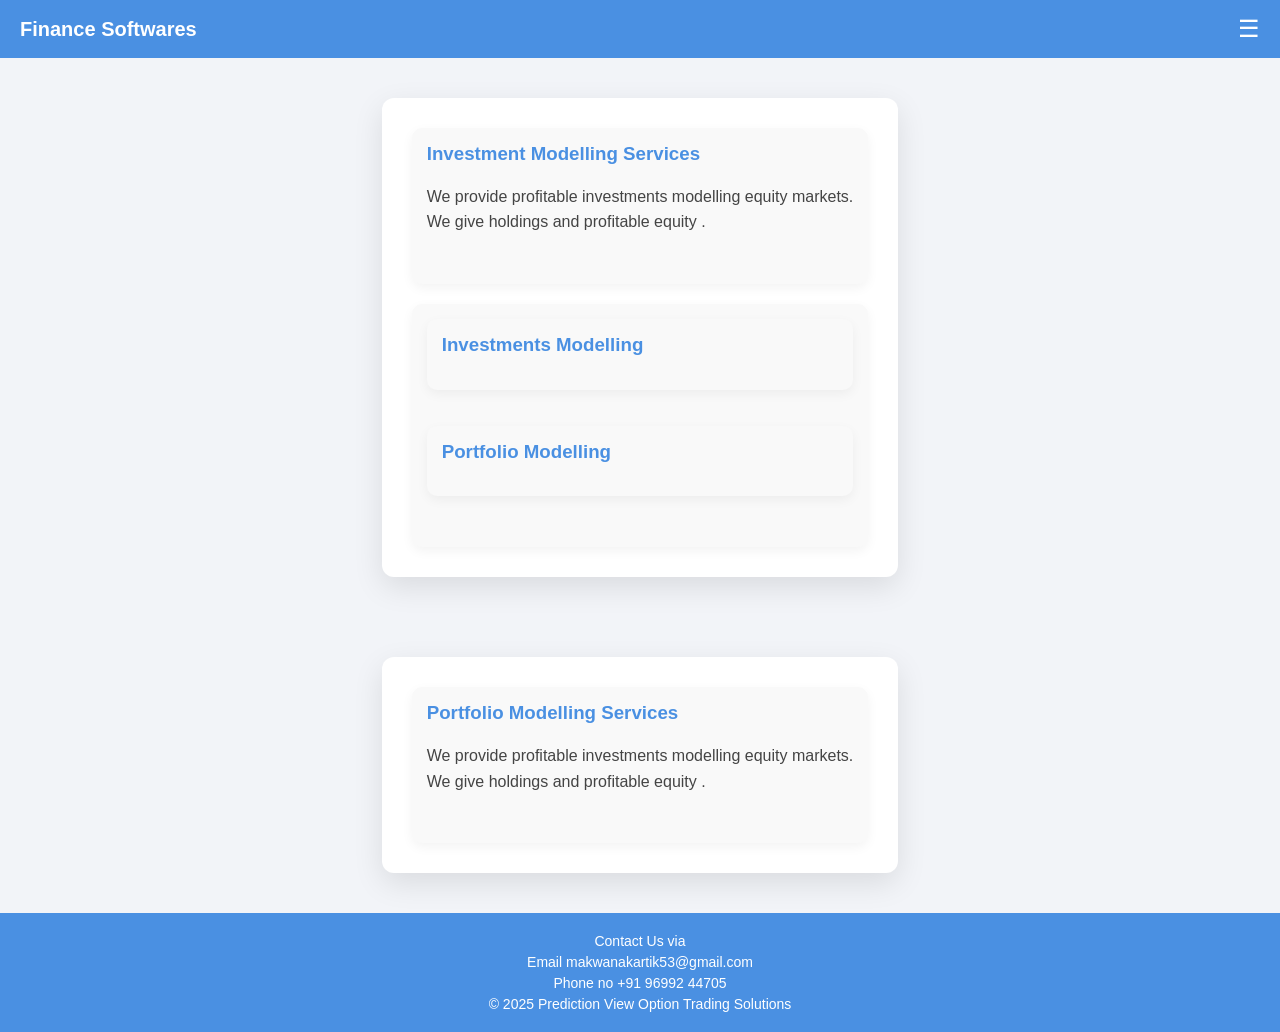
<file: index.html>
<!DOCTYPE html>
<html lang="en">
<head>
  <meta charset="UTF-8">
  <title>Option Trading Solutions</title>
  <meta name="viewport" content="width=device-width, initial-scale=1.0">
   <!-- Favicon -->
  <link rel="icon" type="image/jpeg" href="morgan_stanley_logo.jpg">
  <link rel="stylesheet" href="style.css">
  


   <style>
    .products {
      display: grid;
      grid-template-columns: repeat(auto-fit, minmax(280px, 1fr));
      gap: 20px;
      margin: 30px;
    }
    .product-card {
      background: #fff;
      padding: 20px;
      border-radius: 10px;
      box-shadow: 0 4px 8px rgba(0,0,0,0.1);
      text-align: center;
      transition: 0.3s;
    }
    .product-card:hover {
      transform: translateY(-5px);
    }
    .product-card h3 {
      margin-bottom: 10px;
      color: #2c3e50;
    }
    .product-card p {
      color: #555;
      margin-bottom: 8px;
    }
    .price {
      font-size: 1.3em;
      font-weight: bold;
      color: #0077cc;
    }
    .price-title {
      font-size: 1.2em;
      font-weight: bold;
      color: #2c3e50;
    }

    .price-sub {
      color: #666;
      margin: 4px 0; 
     }    
    .demo-btn {
      display: inline-block;
      padding: 10px 20px;
      background: #0077cc;
      color: #fff;
      border-radius: 6px;
      text-decoration: none;
      transition: 0.3s;
    }
    .demo-btn:hover {
      background: #005fa3;
    }
  </style>
</head>
<body>

  <!-- Navbar -->
  <div class="navbar">
    <!-- <h1>Prediction View Option Trading Solutions</h1> -->
    <h1> Finance Softwares</h1>
    <div class="menu-icon" onclick="toggleMenu()">☰</div>
  </div>

  <!-- Sidebar Menu -->
  <div class="nav-links" id="navLinks">
    <div class="close-btn" onclick="toggleMenu()">✖</div>
    <a href="index.html" class="active">Home</a>
    <a href="products.html">Products</a>
    <a href="services.html">Services</a>

    <!--
    <a href="FutureAndOptions.html">F&O</a>     
    <a href="ResearchDevelopement.html">R&D</a>   
    <a href="Donation.html">Donate Us </a>            
    <a href="course.html">Course</a>    
    <a href="carrier.html">Carrier</a>  
    -->
    <a href="about.html">About</a>
  </div>

  <!-- Products Content -->

 

<!--

  <section>
    <h2>Our Trading Tools </h2>
    <div class="projects">  



  




      <div class="project-card">
        <h3>Derivative Prediction Tool - Basic Trial Edition </h3>
        <p>Nifty prediction tool CALL PUT Prediction .Range cover CALL PUT 20 - 40   , 10 Days Trial , ML Trained Model </p>

        
        <h4 class="price-title">Trial version</h4>
            
        <a href="https://karthik2342323.github.io/PredictionViewOptionTradingToolsTrial/" class="demo-btn">Try Now</a>     
        

      </div> 

      <div class="project-card">
        <h3>Derivative Prediction Tool - Basic Trial Edition Version 1.2 </h3>
        <p>Nifty Sensex prediction tool CALL PUT Prediction .Range cover CALL PUT 20 - 40   , 10 Days Trial , ML Trained Model </p>

        
        <h4 class="price-title">Trial version</h4>
            
        <a href="https://karthik2342323.github.io/PredictionViewOptionTradingToolsTrialIndex/" class="demo-btn">Try Now</a>     
        

      </div> 





 





    </div>
  </section>

-->


<!--  
  
  <section>
      <h2>Our Trading Software </h2>

    <div class="projects">



      <div class="project-card">
        <h3>Derivative Software - Trial </h3>
        <p>Nifty Sensex prediction software CALL PUT Prediction .Range cover CALL PUT 20 - 40   . ML Trained Model . Covered Index , Stock Options .  </p> 
        <a href="https://karthik2342323.github.io/PredictionViewOptionTradingToolsTrialIndexPrivate/" class="demo-btn">View Demo</a>     
        

      </div>       









 


    </div>
  </section>  

  -->


<!--
  <section>
    <h2>Our Trading Software </h2>
  
    
    <div class="projects">

      <div class="project-card">
        <h3>Software </h3>
        <p>Nifty, Sensex , Crude Oil , index , commodities software . ML Trained Model . Covered Index , Stock Options .  </p>
     
        <a href="https://financesoftwares.github.io/product" class="demo-btn">View</a>     
        

      </div>       
  
    </div>
    
  </section>  

  -->



<!--
  <section>


    <div class="projects">

      <div class="project-card">
        <h3>Derivative Software - Premium</h3  >
        <p>Advanced prediction Nifty, Sensex , Crude Oil , index , commodities  prediction tool CALL PUT  .Range cover CALL PUT 20 - 200 , Full License  , ML Trained Model . </p>
        <h4 class="price-title">Pricing Details</h4>
        <p class="price-sub">1 Year Trial </p>
        <p class="price">₹5</p> 
        <a href="https://docs.google.com/forms/d/e/1FAIpQLSd2sqYrQHj9bKkGeSl3tBD9D-b4fKcBMPcDRstMJhu1ZBHlcA/viewform?usp=sharing&ouid=112921791997481527611" class="demo-btn">Buy Now</a>  
       
      </div>



    </div>
  </section>  
  -->

  


<!--  

  <section>


    <div class="projects">

      <div class="project-card">
        <h3>Derivative Software - Premium</h3  >
        <p>Advanced prediction Nifty, Sensex , Crude Oil , index , commodities  prediction tool CALL PUT  .Range cover CALL PUT 20 - 200 , Full License  , ML Trained Model . </p>
        <h4 class="price-title">Pricing Details</h4>
        <p class="price-sub">5 Year License</p>
        <p class="price">₹25</p> 
        <a href="https://docs.google.com/forms/d/e/1FAIpQLSd2sqYrQHj9bKkGeSl3tBD9D-b4fKcBMPcDRstMJhu1ZBHlcA/viewform?usp=sharing&ouid=112921791997481527611" class="demo-btn">Buy Now</a>  
       
      </div>



    </div>
  </section>

-->  
  

  


  <section>


    <div class="projects">

      <div class="project-card">
        <h3>Investment Modelling Services</h3  >
    <p>We provide profitable investments modelling equity markets.     <br> We give holdings and profitable equity . </p><br>



   </div>
  



    <div class="project-card">

      <div class="project-card">
        <h3>Investments Modelling </h3> 
      </div><br><br>

       
      <div class="project-card">

      <h3>Portfolio Modelling</h3>
       
      </div><br><br>

    </div>  
     


    <!-- <div class="projects"> -->
   
  



  </section>













  <section>


    <div class="projects">

      <div class="project-card">
        <h3>Portfolio Modelling Services</h3  >
    <p>We provide profitable investments modelling equity markets.     <br> We give holdings and profitable equity . </p><br>



   </div>
  



     


    <!-- <div class="projects"> -->
   
  



  </section>









  







  <div class="footer">
    <p>Contact Us via </p> 
    <p>Email      makwanakartik53@gmail.com</p> 
    <p>Phone no  +91 96992 44705</p>            
    <p>© 2025 Prediction View Option Trading Solutions</p>
  </div>

  <script>
    function toggleMenu() {
      document.getElementById('navLinks').classList.toggle('show');
    }
  </script>
</body>
</html>
</file>
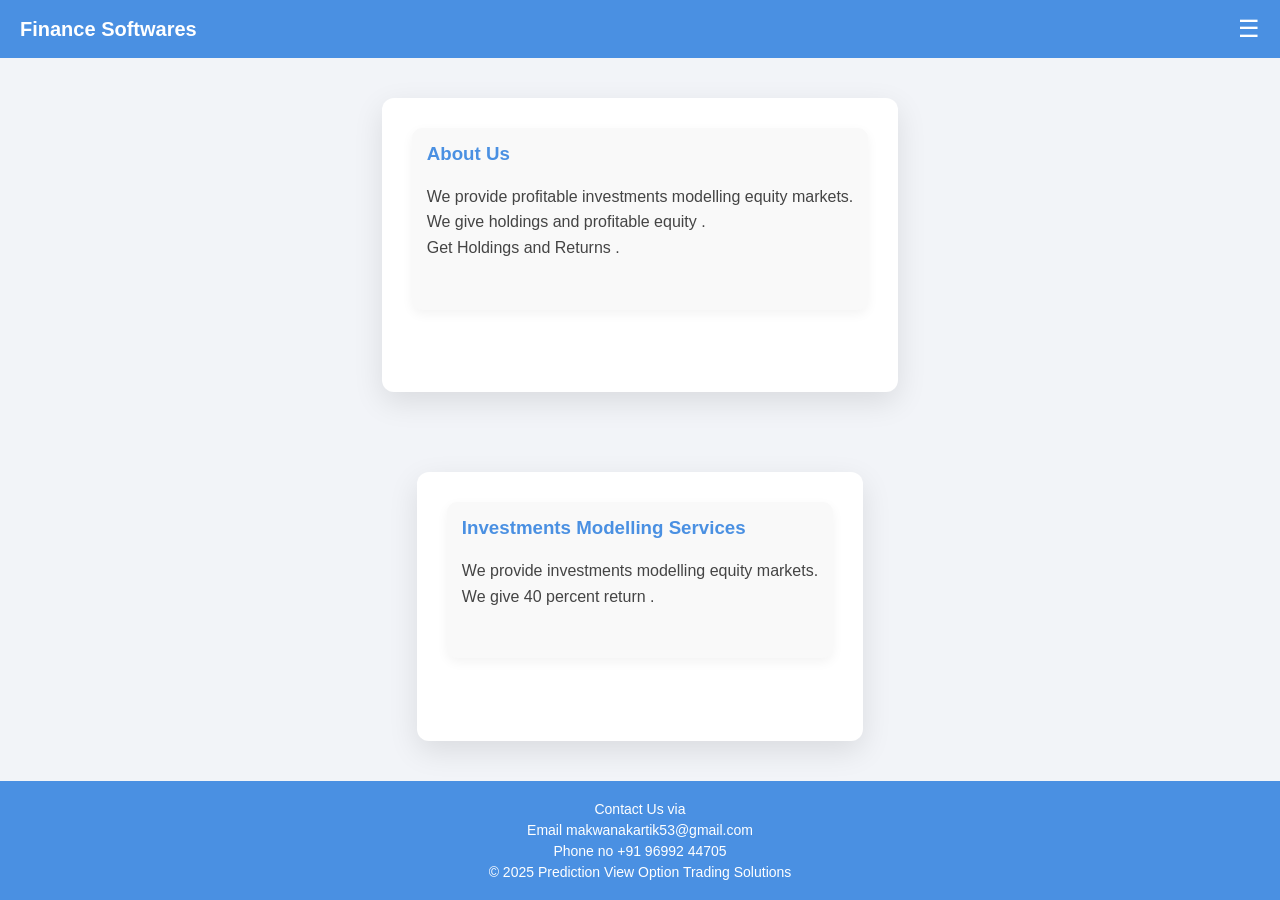
<file: about.html>
<!DOCTYPE html>
<html lang="en">
<head>
  <meta charset="UTF-8">
  <title>Services - Option Trading Solutions</title>
  <meta name="viewport" content="width=device-width, initial-scale=1.0">
  <!-- Favicon -->
  <link rel="icon" type="image/jpeg" href="morgan_stanley_logo.jpg">
  <link rel="stylesheet" href="style.css">
   <style>
    .products {
      display: grid;
      grid-template-columns: repeat(auto-fit, minmax(280px, 1fr));
      gap: 20px;
      margin: 30px;
    }
    .product-card {
      background: #fff;
      padding: 20px;
      border-radius: 10px;
      box-shadow: 0 4px 8px rgba(0,0,0,0.1);
      text-align: center;
      transition: 0.3s;
    }
    .product-card:hover {
      transform: translateY(-5px);
    }
    .product-card h3 {
      margin-bottom: 10px;
      color: #2c3e50;
    }
    .product-card p {
      color: #555;
      margin-bottom: 8px;
    }
    .price {
      font-size: 1.3em;
      font-weight: bold;
      color: #0077cc;
    }
    .price-title {
      font-size: 1.2em;
      font-weight: bold;
      color: #2c3e50;
    }

    .price-sub {
      color: #666;
      margin: 4px 0; 
     }    
    .demo-btn {
      display: inline-block;
      padding: 10px 20px;
      background: #0077cc;
      color: #fff;
      border-radius: 6px;
      text-decoration: none;
      transition: 0.3s;
    }
    .demo-btn:hover {
      background: #005fa3;
    }
  </style>
</head>
<body>

  <!-- Navbar -->
  <div class="navbar">
    <!-- <h1>Prediction View Option Trading Solutions</h1> -->
    <h1> Finance Softwares</h1>
    <div class="menu-icon" onclick="toggleMenu()">☰</div>
  </div>

  <!-- Sidebar Menu -->
  <div class="nav-links" id="navLinks">
    <div class="close-btn" onclick="toggleMenu()">✖</div>
    <a href="index.html">Home</a>
    <a href="products.html">Products</a>
    <a href="services.html">Services</a>

    <!--
    <a href="FutureAndOptions.html">F&O</a>       
    <a href="ResearchDevelopement.html">R&D</a>   
    <a href="Donation.html">Donate Us </a>           
    <a href="course.html">Course</a>
    <a href="carrier.html">Carrier</a>     
    -->
    <a href="about.html " class="active">About</a>
  </div>


  <section>


    <div class="projects">

      <div class="project-card">
        <h3>About Us </h3  >
    <p>We provide profitable investments modelling equity markets.     <br> We give holdings and profitable equity . <br>   Get Holdings and Returns  .  </p><br>

   </div>
  </section>






  <section>


    <div class="projects">

      <div class="project-card">
        <h3>Investments Modelling Services </h3  >
    <p>We provide investments modelling equity markets.     <br> We give 40 percent return .  </p><br>


   </div>
  </section>









  <div class="footer">
    <p>Contact Us via </p> 
    <p>Email      makwanakartik53@gmail.com</p> 
    <p>Phone no  +91 96992 44705</p>            
    <p>© 2025 Prediction View Option Trading Solutions</p>
  </div>

  <script>
    function toggleMenu() {
      document.getElementById('navLinks').classList.toggle('show');
    }
  </script>
</body>
</html>
</file>
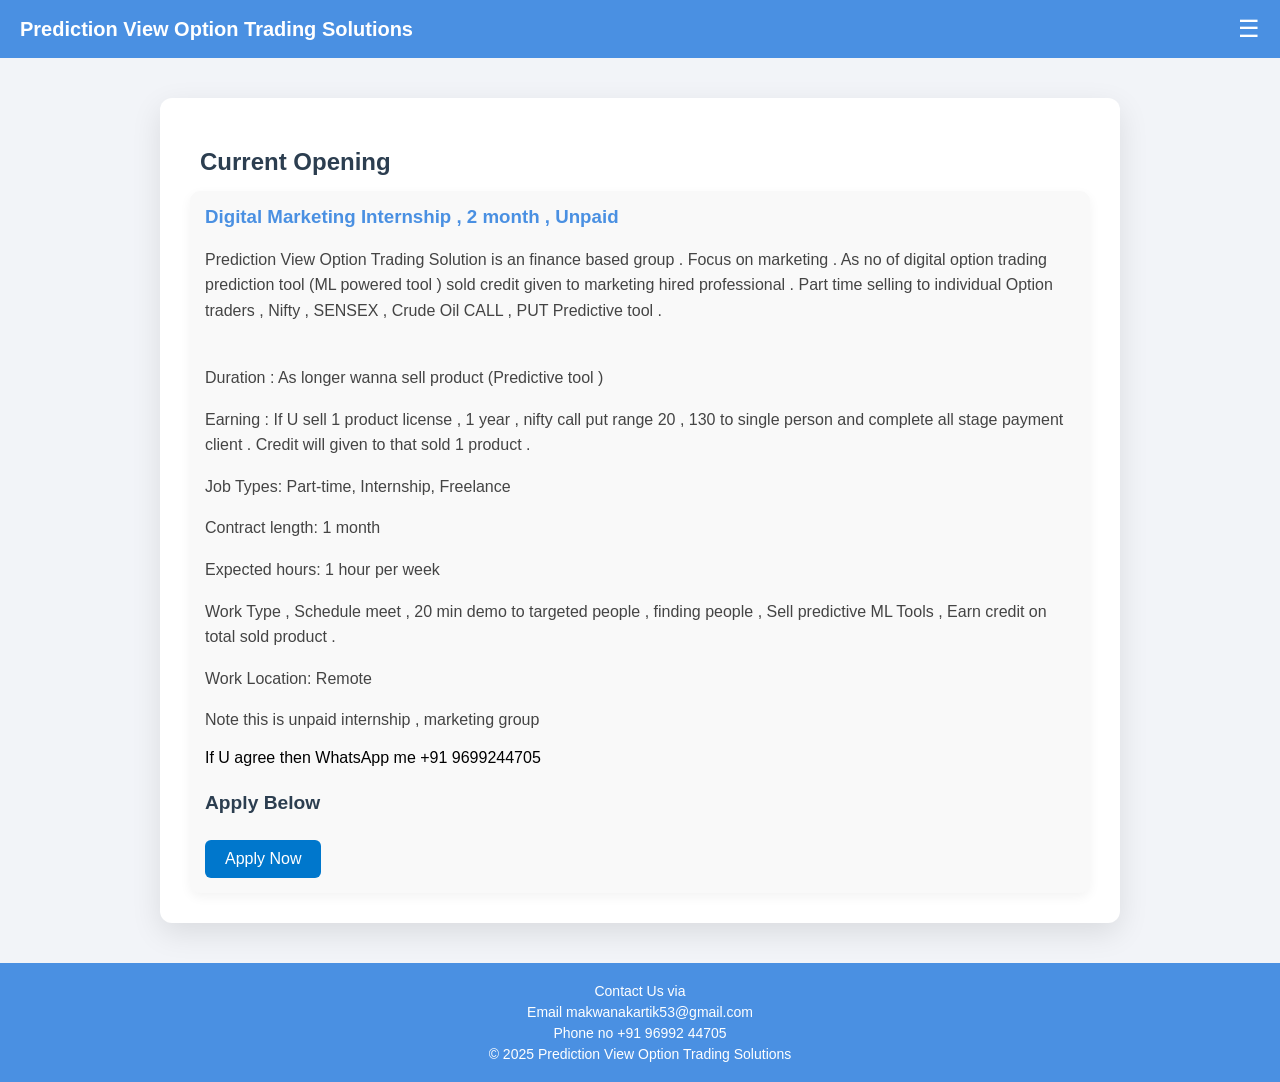
<file: carrier.html>
<!DOCTYPE html>
<html lang="en">
<head>
  <meta charset="UTF-8">
  <title>Carrier - Option Trading Solutions</title>
  <meta name="viewport" content="width=device-width, initial-scale=1.0">
  <link rel="stylesheet" href="style.css">
   <style>
    .products {
      display: grid;
      grid-template-columns: repeat(auto-fit, minmax(280px, 1fr));
      gap: 20px;
      margin: 30px;
    }
    .product-card {
      background: #fff;
      padding: 20px;
      border-radius: 10px;
      box-shadow: 0 4px 8px rgba(0,0,0,0.1);
      text-align: center;
      transition: 0.3s;
    }
    .product-card:hover {
      transform: translateY(-5px);
    }
    .product-card h3 {
      margin-bottom: 10px;
      color: #2c3e50;
    }
    .product-card p {
      color: #555;
      margin-bottom: 8px;
    }
    .price {
      font-size: 1.3em;
      font-weight: bold;
      color: #0077cc;
    }
    .price-title {
      font-size: 1.2em;
      font-weight: bold;
      color: #2c3e50;
    }

    .price-sub {
      color: #666;
      margin: 4px 0; 
     }    
    .demo-btn {
      display: inline-block;
      padding: 10px 20px;
      background: #0077cc;
      color: #fff;
      border-radius: 6px;
      text-decoration: none;
      transition: 0.3s;
    }
    .demo-btn:hover {
      background: #005fa3;
    }
  </style>

</head>
<body>

  <!-- Navbar -->
  <div class="navbar">
    <h1>Prediction View Option Trading Solutions</h1>
    <div class="menu-icon" onclick="toggleMenu()">☰</div>
  </div>

  <!-- Sidebar Menu -->
  <div class="nav-links" id="navLinks">
    <div class="close-btn" onclick="toggleMenu()">✖</div>
    <a href="index.html">Home</a>
    <a href="products.html">Products</a>
    <a href="services.html">Services</a>
    <a href="FutureAndOptions.html">F&O</a>     
    <a href="ResearchDevelopement.html">R&D</a>
    <a href="Donation.html">Donate Us </a>         
    <a href="course.html">Course</a>   
    <a href="carrier.html" class="active">Carrier</a>     
    <a href="about.html">About</a>
  </div>





 


  <section>
    <h2>Current Opening</h2>
    <div class="projects">      
      <div class="project-card">
        <h3>Digital Marketing Internship , 2 month , Unpaid </h3>


        <p>
          Prediction View Option Trading Solution is an finance based group . Focus on marketing . As no of digital option trading prediction tool (ML powered tool ) sold credit given to marketing hired professional . Part time selling to individual Option traders , Nifty , SENSEX , Crude Oil CALL , PUT Predictive tool . <br><br>





<p>Duration : As longer wanna sell product (Predictive tool ) </p>

<p>Earning : If U sell 1 product license , 1 year , nifty call put range 20 , 130 to single person and complete all stage payment client . Credit will given to that sold 1 product . </p>

<p>Job Types: Part-time, Internship, Freelance</p>

<p>Contract length: 1 month</p>

<p>Expected hours: 1 hour per week  </p>

<p>Work Type , Schedule meet , 20 min demo to targeted people , finding people , Sell predictive ML Tools , Earn credit on total sold product .     </p>

<p>Work Location: Remote</p>

<p>Note this is unpaid internship , marketing group </p>




If U agree then WhatsApp me +91 9699244705</p>
        <h4 class="price-title">Apply Below</h4> 
        <a href="https://docs.google.com/forms/d/e/1FAIpQLSdZE8Aonmq1md-H0LbItn3D-CRHHl4V64q8TUch0iU3TfNZwQ/viewform?usp=header" class="demo-btn">Apply Now</a>     

    </div>
  </section>




<!--

  <section>

    <div class="projects">


      <div class="project-card">
        <h3>Derivative Prediction Tool - Basic</h3>
        <p>Sensex Nifty prediction tool CALL PUT Prediction .Range cover CALL PUT 20 - 100   , 3 month license ,Platform  Windows , MAC , IOS , Android .  </p>


        <h4 class="price-title">Pricing Details</h4>
        <p class="price-sub">3 Month License</p>
        <p class="price">₹300</p>     
        <a href="https://karthik2342323.github.io/PredictionViewOptionTradingTools/" class="demo-btn">Visit Tool</a>     
        
      </div>     




    </div>
  </section>


  <section>

    <div class="projects">

      <div class="project-card">
        <h3>Derivative Prediction Tool - Basic</h3>
        <p>Sensex Nifty prediction tool CALL PUT Prediction .Range cover CALL PUT 20 - 100   , 6 month license ,Platform  Windows , MAC , IOS , Android .  </p>


        <h4 class="price-title">Pricing Details</h4>
        <p class="price-sub">6 Month License</p>
        <p class="price">₹500</p>     
        <a href="https://karthik2342323.github.io/PredictionViewOptionTradingTools/" class="demo-btn">Visit Tool</a>     
        

      </div> 

    </div>
  </section>


  <section>

    <div class="projects">

      <div class="project-card">
        <h3>Derivative Prediction Tool - Premium</h3>
        <p>Advanced prediction Sensex , Nifty , index , commodities  prediction tool CALL PUT  .Range cover CALL PUT 20 - 200 , 6 month license ,Platform  Windows , MAC , IOS , Android  .</p>
        <h4 class="price-title">Pricing Details</h4>
        <p class="price-sub">6 Month License</p>
        <p class="price">₹1000</p> 
        <a href="https://karthik2342323.github.io/PredictionViewOptionTradingTools/" class="demo-btn">Visit Tool</a>  
       
      </div>


    </div>
  </section>



-->


  




  <div class="footer">
    <p>Contact Us via </p> 
    <p>Email      makwanakartik53@gmail.com</p> 
    <p>Phone no  +91 96992 44705</p>            
    <p>© 2025 Prediction View Option Trading Solutions</p>
  </div>

  <script>
    function toggleMenu() {
      document.getElementById('navLinks').classList.toggle('show');
    }
  </script>
</body>
</html>
</file>
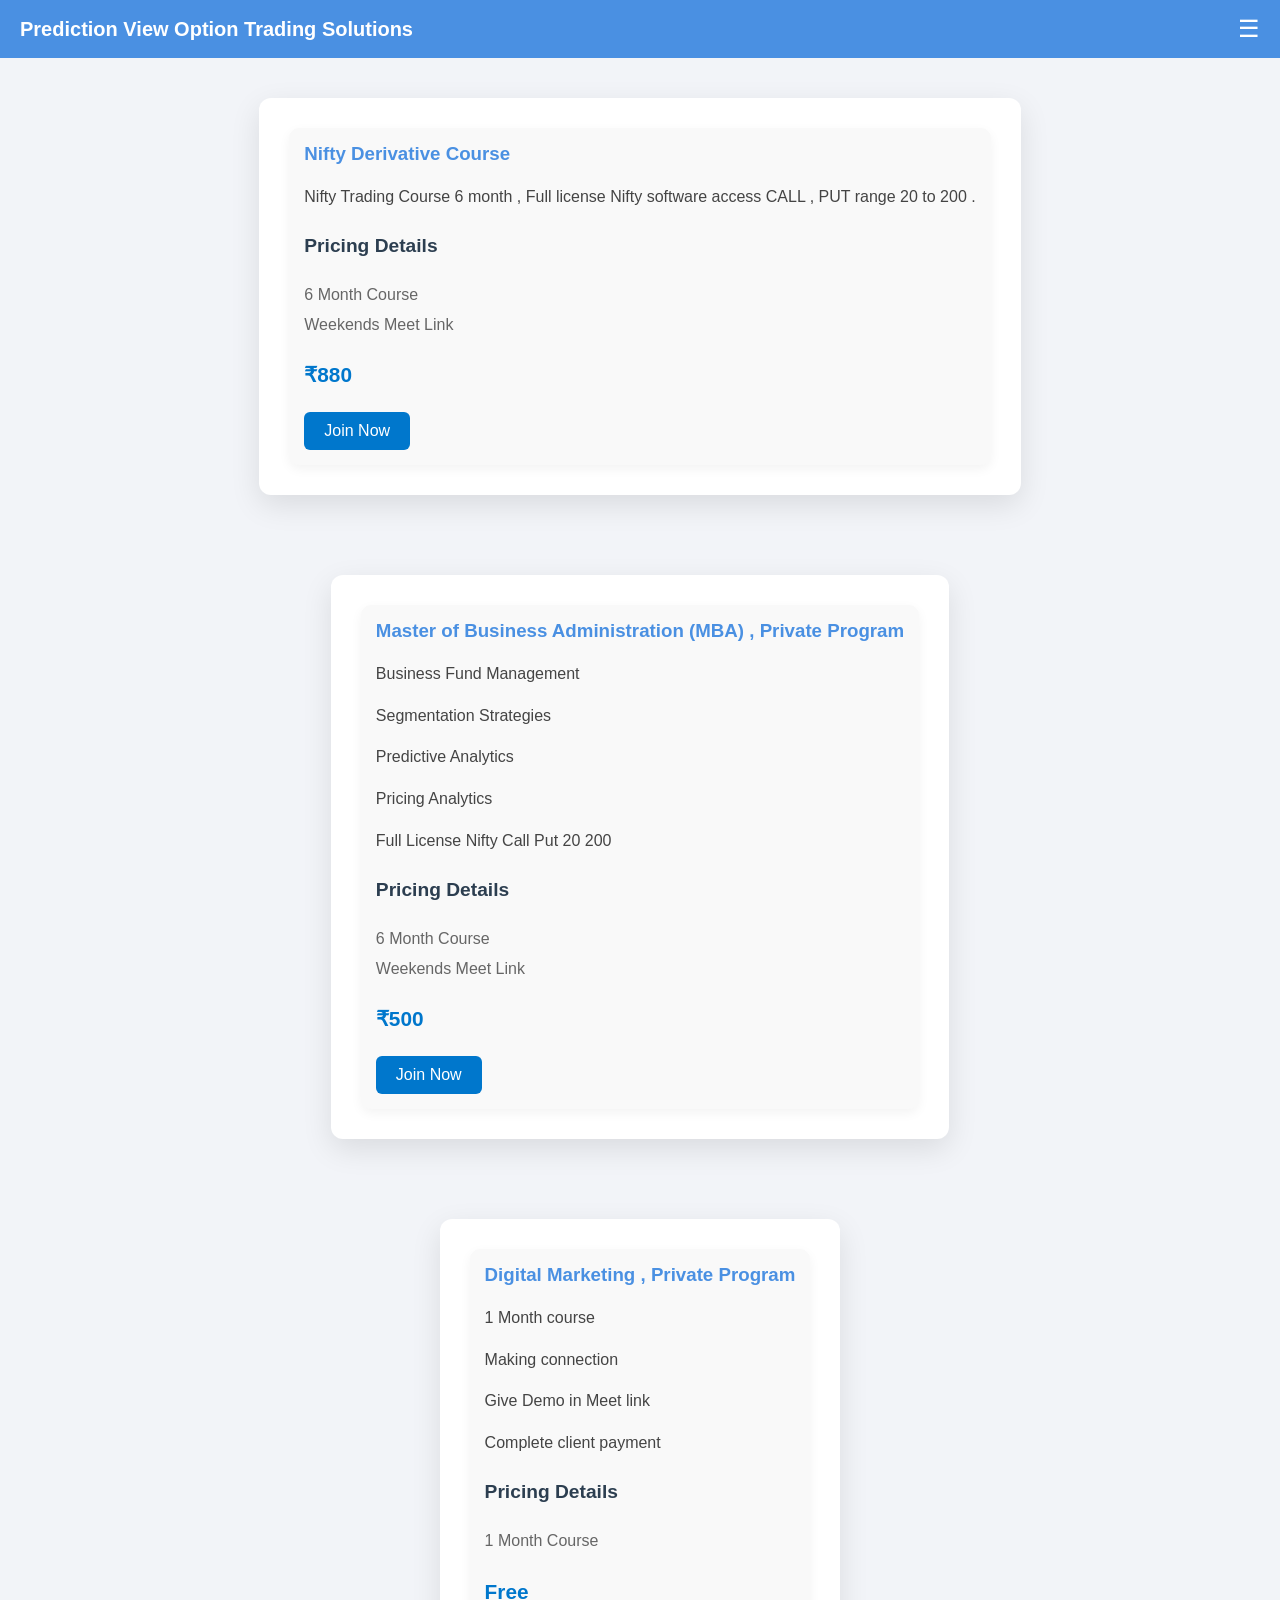
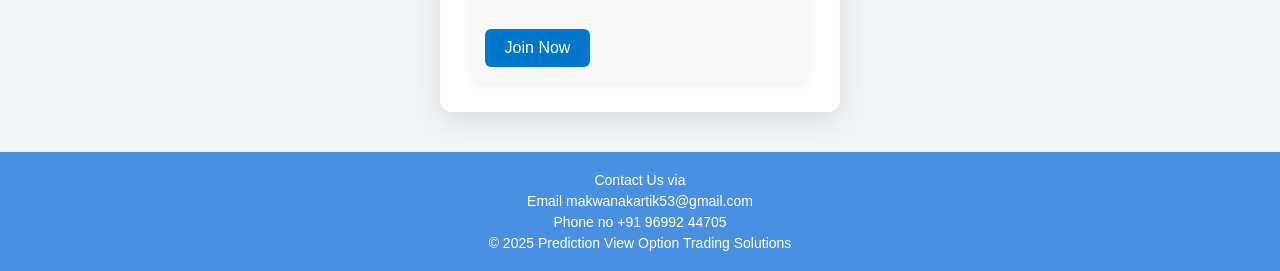
<file: course.html>
<!DOCTYPE html>
<html lang="en">
<head>
  <meta charset="UTF-8">
  <title>Course - Option Trading Solutions</title>
  <meta name="viewport" content="width=device-width, initial-scale=1.0">
  <link rel="stylesheet" href="style.css">
   <style>
    .products {
      display: grid;
      grid-template-columns: repeat(auto-fit, minmax(280px, 1fr));
      gap: 20px;
      margin: 30px;
    }
    .product-card {
      background: #fff;
      padding: 20px;
      border-radius: 10px;
      box-shadow: 0 4px 8px rgba(0,0,0,0.1);
      text-align: center;
      transition: 0.3s;
    }
    .product-card:hover {
      transform: translateY(-5px);
    }
    .product-card h3 {
      margin-bottom: 10px;
      color: #2c3e50;
    }
    .product-card p {
      color: #555;
      margin-bottom: 8px;
    }
    .price {
      font-size: 1.3em;
      font-weight: bold;
      color: #0077cc;
    }
    .price-title {
      font-size: 1.2em;
      font-weight: bold;
      color: #2c3e50;
    }

    .price-sub {
      color: #666;
      margin: 4px 0; 
     }    
    .demo-btn {
      display: inline-block;
      padding: 10px 20px;
      background: #0077cc;
      color: #fff;
      border-radius: 6px;
      text-decoration: none;
      transition: 0.3s;
    }
    .demo-btn:hover {
      background: #005fa3;
    }
  </style>

</head>
<body>

  <!-- Navbar -->
  <div class="navbar">
    <h1>Prediction View Option Trading Solutions</h1>
    <div class="menu-icon" onclick="toggleMenu()">☰</div>
  </div>

  <!-- Sidebar Menu -->
  <div class="nav-links" id="navLinks">
    <div class="close-btn" onclick="toggleMenu()">✖</div>
    <a href="index.html">Home</a>
    <a href="products.html">Products</a>
    <a href="services.html">Services</a>
    <a href="FutureAndOptions.html">F&O</a>     
    <a href="ResearchDevelopement.html">R&D</a>
    <a href="Donation.html">Donate Us </a>         
    <a href="course.html" class="active">Course</a>   
    <a href="carrier.html">Carrier</a>     
    <a href="about.html">About</a>
  </div>





 


  <section>


    <div class="projects">      
      <div class="project-card">
        <h3>Nifty Derivative Course</h3>
        <p>Nifty Trading Course 6 month , Full license Nifty software access CALL , PUT range 20 to 200 .   </p>
        <h4 class="price-title">Pricing Details</h4>
        <!-- <p class="price">₹50,000</p>  -->
        <p class="price-sub">6 Month Course</p>
        <p class="price-sub">Weekends Meet Link </p>
        <p class="price">₹880</p>  
        <a href="https://docs.google.com/forms/d/e/1FAIpQLSdOf76pbqeLDVwZ2yv7Vg3l4sleP1QtnViaoFmUxRP-xUKXDw/viewform?usp=header" class="demo-btn">Join Now</a>     

    </div>
    </div>
 

  </section>  

  <section>

    <div class="projects">      
      <div class="project-card">        
        <h3>Master of Business Administration (MBA) , Private Program                                                       </h3>
        <!-- <p>3 month license Nifty software access CALL , PUT range 20 to 100  ,  Weekly Reports .  </p> -->     
        <!-- <p>Marketing Analytics</p> -->
        <!-- <p>Marketing and Business Strategy</p> -->
        <p>Business Fund Management</p>
        <p>Segmentation Strategies</p>
        <p>Predictive Analytics</p>
        <p>Pricing Analytics</p>
        <p>Full License Nifty Call Put 20 200 </p>        
        <h4 class="price-title">Pricing Details</h4>
        <p class="price-sub">6 Month Course</p>
        <p class="price-sub">Weekends Meet Link </p>
        <!-- <p class="price">₹80,000</p> -->
        <p class="price">₹500</p>     
        <a href="https://docs.google.com/forms/d/e/1FAIpQLSfklqHB6xX7cjO9AbFmUt8AeEUO290_wX8FKDOM3q5b4FiyMw/viewform?usp=sharing&ouid=112921791997481527611" class="demo-btn">Join Now</a>     

    </div>
    </div>   

 

  </section>


  <section>

    <div class="projects">      
      <div class="project-card">        
        <h3>Digital Marketing , Private Program   </h3>
        <p> 1 Month course   </p>      
        <p> Making connection   </p>   
        <p> Give Demo in Meet link  </p> 
        <p> Complete client payment   </p>            
        <h4 class="price-title">Pricing Details</h4>
        <p class="price-sub">1 Month Course</p>
        <p class="price">Free </p>     
        <a href="https://docs.google.com/forms/d/e/1FAIpQLSfXQQBBMfswVQdHNNNfZzVopxV4IjvRtip0Jg5IgV42A4xcmg/viewform?usp=header" class="demo-btn">Join Now</a>     

    </div>  
    </div>

 

  </section>
  


<!--

  <section>
    <h2>Our Trading Course </h2>
    <div class="projects">      
      <div class="project-card">        
        <h3>Master of Business Administration (MBA) , Private Program</h3>
        <p>Marketing Analytics</p>
        <p>Marketing and Business Strategy</p>
        <p>Business Models</p>
        <p>Segmentation Strategies</p>
        <p>Predictive Analytics</p>
        <p>Pricing Analytics</p>
        <p>Business & Operational Strategy</p>        
        <h4 class="price-title">Pricing Details</h4>
        <p class="price">₹1000</p>     
        <a href="https://docs.google.com/forms/d/e/1FAIpQLSfklqHB6xX7cjO9AbFmUt8AeEUO290_wX8FKDOM3q5b4FiyMw/viewform?usp=sharing&ouid=112921791997481527611" class="demo-btn">Join Now</a>     

    </div>    


  </section>

-->  



<!--

  <section>

    <div class="projects">


      <div class="project-card">
        <h3>Derivative Prediction Tool - Basic</h3>
        <p>Sensex Nifty prediction tool CALL PUT Prediction .Range cover CALL PUT 20 - 100   , 3 month license ,Platform  Windows , MAC , IOS , Android .  </p>


        <h4 class="price-title">Pricing Details</h4>
        <p class="price-sub">3 Month License</p>
        <p class="price">₹300</p>     
        <a href="https://karthik2342323.github.io/PredictionViewOptionTradingTools/" class="demo-btn">Visit Tool</a>     
        
      </div>     




    </div>
  </section>


  <section>

    <div class="projects">

      <div class="project-card">
        <h3>Derivative Prediction Tool - Basic</h3>
        <p>Sensex Nifty prediction tool CALL PUT Prediction .Range cover CALL PUT 20 - 100   , 6 month license ,Platform  Windows , MAC , IOS , Android .  </p>


        <h4 class="price-title">Pricing Details</h4>
        <p class="price-sub">6 Month License</p>
        <p class="price">₹500</p>     
        <a href="https://karthik2342323.github.io/PredictionViewOptionTradingTools/" class="demo-btn">Visit Tool</a>     
        

      </div> 

    </div>
  </section>


  <section>

    <div class="projects">

      <div class="project-card">
        <h3>Derivative Prediction Tool - Premium</h3>
        <p>Advanced prediction Sensex , Nifty , index , commodities  prediction tool CALL PUT  .Range cover CALL PUT 20 - 200 , 6 month license ,Platform  Windows , MAC , IOS , Android  .</p>
        <h4 class="price-title">Pricing Details</h4>
        <p class="price-sub">6 Month License</p>
        <p class="price">₹1000</p> 
        <a href="https://karthik2342323.github.io/PredictionViewOptionTradingTools/" class="demo-btn">Visit Tool</a>  
       
      </div>


    </div>
  </section>



-->


  




  <div class="footer">
    <p>Contact Us via </p> 
    <p>Email      makwanakartik53@gmail.com</p> 
    <p>Phone no  +91 96992 44705</p>            
    <p>© 2025 Prediction View Option Trading Solutions</p>
  </div>

  <script>
    function toggleMenu() {
      document.getElementById('navLinks').classList.toggle('show');
    }
  </script>
</body>
</html>
</file>
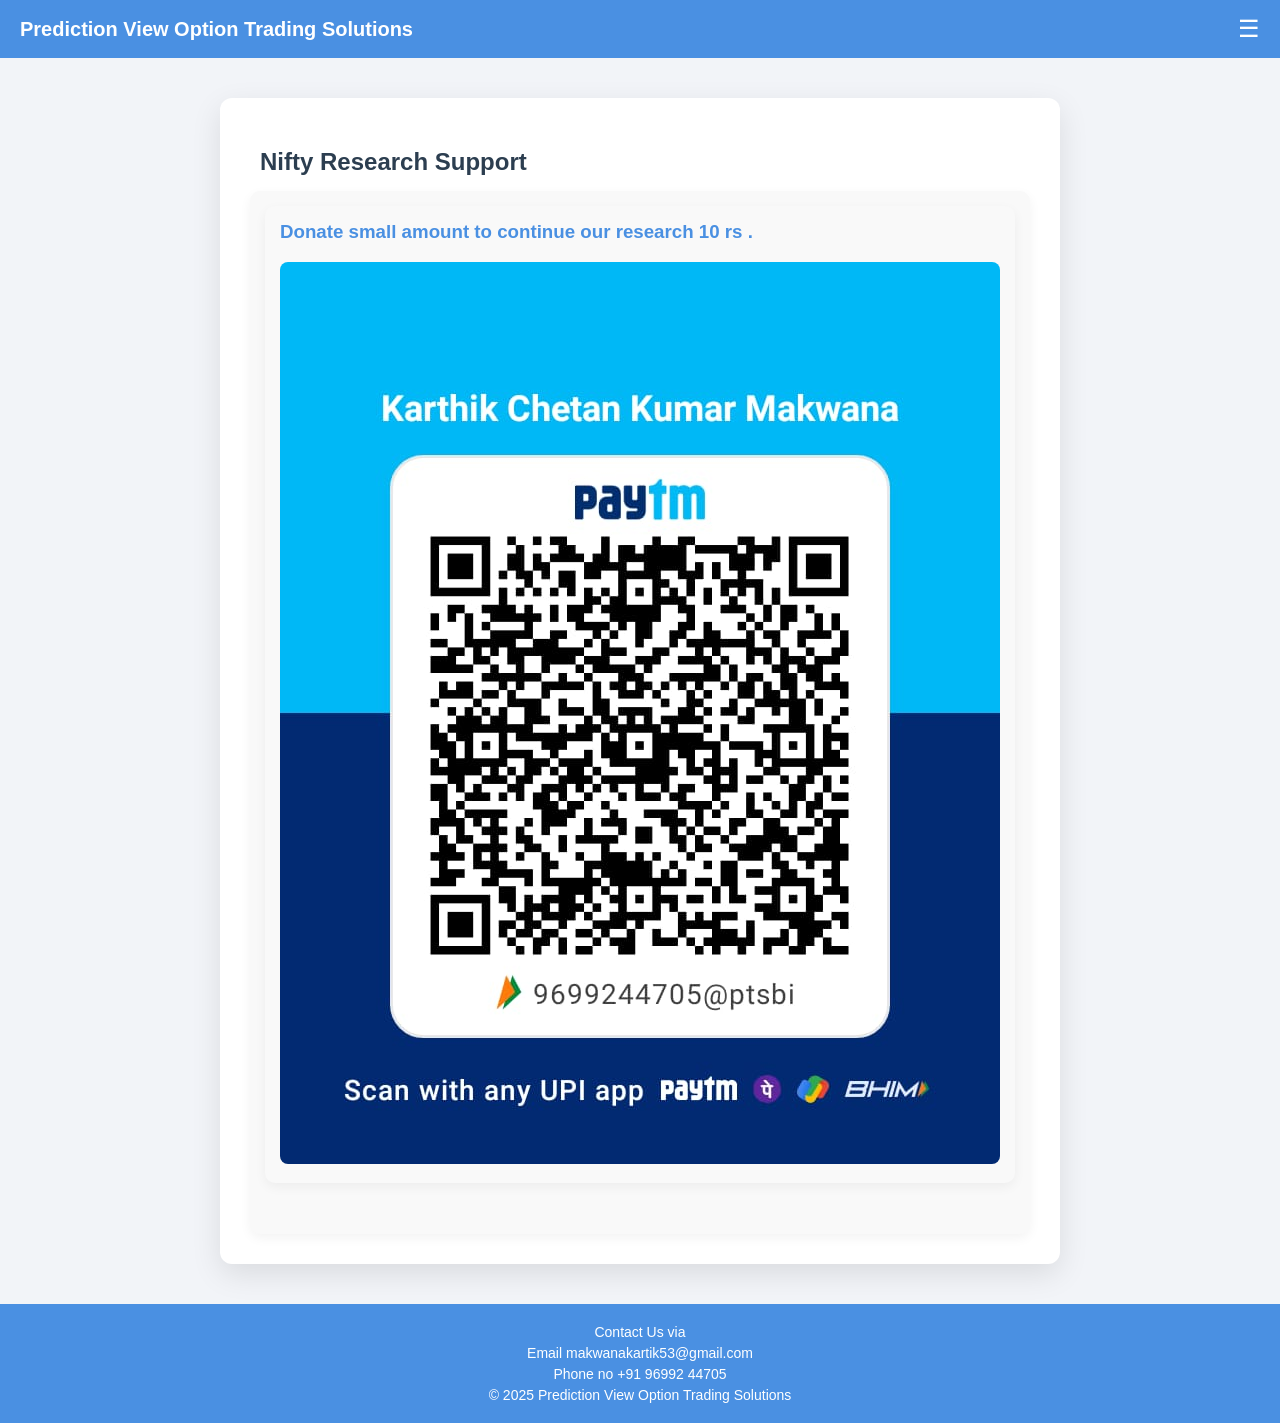
<file: Donation.html>
<!DOCTYPE html>
<html lang="en">
<head>
  <meta charset="UTF-8">
  <title>Donation - Option Trading Solutions</title>
  <meta name="viewport" content="width=device-width, initial-scale=1.0">
  <link rel="stylesheet" href="style.css">
     <style>
    .products {
      display: grid;
      grid-template-columns: repeat(auto-fit, minmax(280px, 1fr));
      gap: 20px;
      margin: 30px;
    }
    .product-card {
      background: #fff;
      padding: 20px;
      border-radius: 10px;
      box-shadow: 0 4px 8px rgba(0,0,0,0.1);
      text-align: center;
      transition: 0.3s;
    }
    .product-card:hover {
      transform: translateY(-5px);
    }
    .product-card h3 {
      margin-bottom: 10px;
      color: #2c3e50;
    }
    .product-card p {
      color: #555;
      margin-bottom: 8px;
    }
    .price {
      font-size: 1.2em;
      font-weight: bold;
      color: #0077cc;
    }
    .price-title {
      font-size: 1.1em;
      font-weight: bold;
      color: #2c3e50;
    }

    .price-sub {
      color: #666;
      margin: 4px 0; 
     }    
    .demo-btn {
      display: inline-block;
      padding: 10px 20px;
      background: #0077cc;
      color: #fff;
      border-radius: 6px;
      text-decoration: none;
      transition: 0.3s;
    }
    .demo-btn:hover {
      background: #005fa3;
    }
  </style>
</head>
<body>

  <!-- Navbar -->
  <div class="navbar">
    <h1>Prediction View Option Trading Solutions</h1>
    <div class="menu-icon" onclick="toggleMenu()">☰</div>
  </div>

  <!-- Sidebar Menu -->
  <div class="nav-links" id="navLinks">
    <div class="close-btn" onclick="toggleMenu()">✖</div>
    <a href="index.html">Home</a>
    <a href="products.html">Products</a>
    <a href="services.html">Services</a>
    <a href="FutureAndOptions.html">F&O</a>   
    <a href="ResearchDevelopement.html" >R&D</a>     
    <a href="Donation.html" class="active">Donate Us </a>            
    <a href="course.html">Course</a>
    <a href="carrier.html">Carrier</a>        
    <a href="about.html">About</a>
  </div>

  <!-- Services Content -->
  <section>
    <h2>Nifty Research Support</h2>
    <div class="projects">

      <div class="project-card">

      <!--  

      <div class="project-card">
        <h3>Basic Service</h3>
        <p>Tool setup, and monthly analysis reports , Nifty index , tool range 20 80</p>
        <h4 class="price-title">Pricing Details</h4>
        <p class="price">₹1000/year </p>
      </div><br><br>
       
       -->

       <!--

      <div class="project-card">
        <h3>Nifty Intraday Tips Youtube Channel</h3>
        <p>Trading calls </p>    
        <a href="https://www.youtube.com/@kartikmakwana6328/shorts" class="demo-btn">Join Now</a>                     
      </div><br><br>      

      <div class="project-card">
        <h3>Nifty Intraday Tips Linkedin </h3>
        <p>Trading calls </p>    
        <a href="https://www.linkedin.com/in/karthik-makwana-8887b1145/" class="demo-btn">Join Now</a>                     
      </div><br><br>      

      <div class="project-card">
        <h3>Nifty Advisory Public Group WhatsApp </h3>
        <p>Trading calls , Nifty , Sensex , Bank Nifty . This Trading calls everyday will be send to you one day before market opens on group .</p>    
        <a href="https://chat.whatsapp.com/F9MXufEdMq43zD4vq9JQ5Y?mode=ems_copy_c" class="demo-btn">Join Now</a>                     
      </div><br><br>      

      <div class="project-card">
        <h3>Nifty Advisory Public Group Telegram </h3>
        <p>Trading calls , Nifty , Sensex , Bank Nifty . This Trading calls everyday will be send to you one day before market opens on group .</p>    
        <a href="https://t.me/+zBtMsPrOgrY2NDQ1" class="demo-btn">Join Now</a>                     
      </div><br><br>        

      -->    

 
 <!--

      <div class="project-card">
        <h3>Nifty Research for Small Trader 10,000 to 20,000</h3>
        <p>Option Selection Range Call . </p>
        <p>Nifty Select Range 55 to 57  </p>
        <p>Nifty Rise in Price Moment 59 , 62 , 65 </p>
        <p>Nifty Decline in Price Moment 53 , 50 , 47 </p> <br>

        <p>Option Selection Range Put . </p>
        <p>Nifty Select Range 50 to 54  </p>
        <p>Nifty Rise in Price Moment 56 , 58  </p>
        <p>Nifty Decline in Price Moment 48 , 46  </p>

                 
      </div><br><br>


      <div class="project-card">
        <h3>Nifty Research for Mid Trader 100,000 to 200,000</h3>
        <p>Option Selection Range Call . </p>
        <p>Nifty Select Range  90 , 96   </p>
        <p>Nifty Rise in Price Moment 100 , 104 , 108 </p>
        <p>Nifty Decline in Price Moment 84 , 78  </p> <br>

        <p>Option Selection Range Put . </p>
        <p>Nifty Select Range 80 to 84 upto 88  </p>
        <p>Nifty Rise in Price Moment 92 , 96   </p>
        <p>Nifty Decline in Price Moment 76 , 72 upto 70   </p>


             
      </div><br><br>

-->



      <div class="project-card">
        <h3>Donate small amount to continue our research 10 rs . </h3>

<!--        

<h3>
<label>
  <input size="large" type="radio" name="choice" value="option1" id="radio1"> Donate 13 rs
</label>

</h3>

<h3>
<label>
  <input type="radio" name="choice" value="option2" id="radio2"> Donate 15 rs
</label>
</h3>


<h3>
<label>
  <input type="radio" name="choice" value="option2" id="radio2"> Donate 17 rs
</label>
</h3>
-->

<!--        
        <h3><input type="radio" name="groupName" value="optionValue"> Donate 13 rs</h3>
        <h3>Donate 19 rs</h3>

-->        
        <img src="paytm.jpeg?text=NIFTY+50+Chart" alt="Nifty 50 Chart" style="width:100%; border-radius:8px;">
      </div><br><br>      

<!--

      <div class="project-card">
        <h3>Stock Advisory  </h3>
        <p> Stock Long term holding Equity Return rewards . We are expert in Equity research and return will be good for long term holdings . </p>
        <h4 class="price-title">Pricing Details</h4>
        <p class="price">₹1000 Per Month</p> 
        <a href="https://docs.google.com/forms/d/e/1FAIpQLSeeOWSz63quatq0Vg6mBkhGB4gMI2aqQMkzhVTXB9J0sji0nA/viewform?usp=header" class="demo-btn">Buy Now</a>                     
      </div><br><br>

-->

    </div>
  </section>

  <div class="footer">
    <p>Contact Us via </p> 
    <p>Email      makwanakartik53@gmail.com</p> 
    <p>Phone no  +91 96992 44705</p>            
    <p>© 2025 Prediction View Option Trading Solutions</p>
  </div>

  <script>
    function toggleMenu() {
      document.getElementById('navLinks').classList.toggle('show');
    }
  </script>
</body>
</html>
</file>
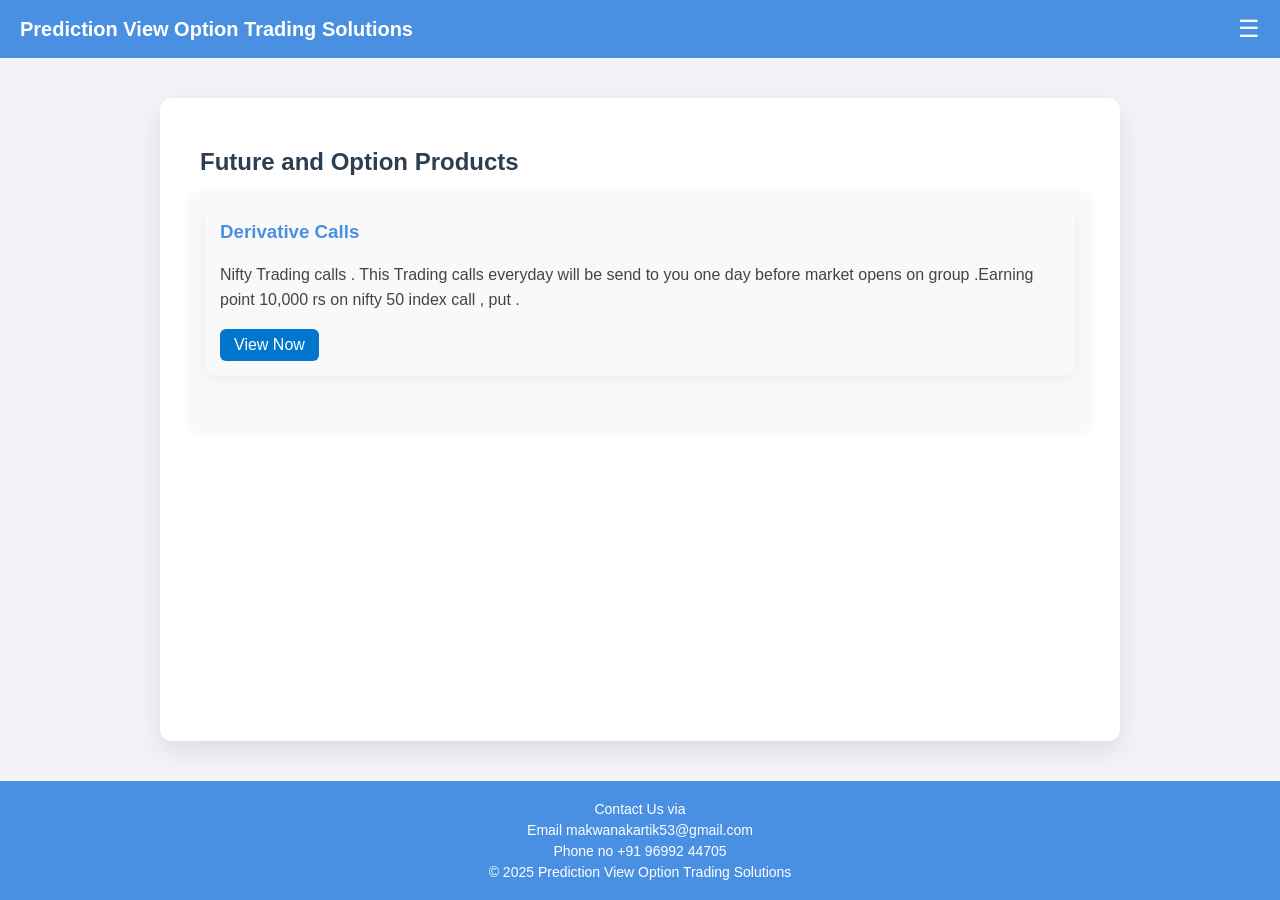
<file: FutureAndOptions.html>
<!DOCTYPE html>
<html lang="en">
<head>
  <meta charset="UTF-8">
  <title>F&O - Option Trading Solutions</title>
  <meta name="viewport" content="width=device-width, initial-scale=1.0">
  <link rel="stylesheet" href="style.css">
     <style>
    .products {
      display: grid;
      grid-template-columns: repeat(auto-fit, minmax(280px, 1fr));
      gap: 20px;
      margin: 30px;
    }
    .product-card {
      background: #fff;
      padding: 20px;
      border-radius: 10px;
      box-shadow: 0 4px 8px rgba(0,0,0,0.1);
      text-align: center;
      transition: 0.3s;
    }
    .product-card:hover {
      transform: translateY(-5px);
    }
    .product-card h3 {
      margin-bottom: 10px;
      color: #2c3e50;
    }
    .product-card p {
      color: #555;
      margin-bottom: 8px;
    }
    .price {
      font-size: 1.2em;
      font-weight: bold;
      color: #0077cc;
    }
    .price-title {
      font-size: 1.1em;
      font-weight: bold;
      color: #2c3e50;
    }

    .price-sub {
      color: #666;
      margin: 4px 0; 
     }    
    .demo-btn {
      display: inline-block;
      /*padding: 10px 20px;*/
      padding: 7px 14px;
      background: #0077cc;
      color: #fff;
      border-radius: 6px;
      text-decoration: none;
      transition: 0.3s;
    }
    .demo-btn:hover {
      background: #005fa3;
    }
  </style>
</head>
<body>

  <!-- Navbar -->
  <div class="navbar">
    <h1>Prediction View Option Trading Solutions</h1>
    <div class="menu-icon" onclick="toggleMenu()">☰</div>
  </div>

  <!-- Sidebar Menu -->
  <div class="nav-links" id="navLinks">
    <div class="close-btn" onclick="toggleMenu()">✖</div>
    <a href="index.html">Home</a>
    <a href="products.html">Products</a>
    <a href="services.html">Services</a>
    <a href="FutureAndOptions.html" class="active">F&O</a>    
    <a href="ResearchDevelopement.html">R&D</a>       
    <a href="Donation.html">Donate Us </a>         
    <a href="course.html">Course</a>
    <a href="carrier.html">Carrier</a>        
    <a href="about.html">About</a>
  </div>

  <!-- Services Content -->
  <section>
    <h2>Future and Option Products</h2>
    <div class="projects">

      <div class="project-card">




      <div class="project-card">
        <h3>Derivative Calls </h3>
        <p>Nifty Trading calls . This Trading calls everyday will be send to you one day before market opens on group .Earning point 10,000 rs on nifty 50 index call , put . </p>  
                
        <a href="https://docs.google.com/spreadsheets/d/1I_LkM9CXBP57uK0bqJgZsmg-7MCqCmN4/edit?usp=sharing&ouid=112921791997481527611&rtpof=true&sd=true" class="demo-btn">View Now</a>  

        <!--   
        <a href="https://drive.usercontent.google.com/uc?id=1J7GnTmKjmkx_SF5e8EF4DWSsFudKeYji&export=download" class="demo-btn">Download Now</a> 
      -->
         
      </div><br><br> 

      <!--   
      <div class="project-card">
        <h3>Delivery Calls  </h3>
        <p>Nifty Calls  </p>  
        <img src="OptionCalls.png?text=NIFTY+50+Calls" alt="Nifty 50 " style="width:100%; border-radius:8px;">        
         
      </div><br><br>    

      -->


     
      <!--

      <div class="project-card">
        <h3>Analyst Monitoring Research and Profit Booking Sequence </h3>
        <p>Download Premium works Call Put  . </p>  
                
        <a href="https://drive.google.com/file/d/1mI3a_xT8fFpd3O_RBMi4owbIT3VmHvoi/view?usp=sharing" class="demo-btn">View Now</a>  


         
      </div><br><br> 

     -->
     <!--

      <div class="project-card">
        <h3>Prediction View Nifty Profit Booking Algorithms </h3>
        <p>Download Profit Booking Algorithm PDF . </p>  
                
        <a href="https://drive.google.com/file/d/1tR6IBv3RyjLO7ZYt3HA15g3Y4JKpUt_C/view?usp=sharing" class="demo-btn">View Now</a>  

       
         
      </div><br><br> 
    -->






<!--

      <div class="project-card">
        <h3>Trading  Calls Intraday </h3>



 
         
      </div><br><br>        
       

      <div class="project-card">

        <p>NIFTY 14 Oct 25050 Put</p>   
        <p>Target 110</p>
        <p>SL 70</p> 


 
         
      </div><br><br>        

      <div class="project-card">


        <p>NIFTY 14 Oct 25100 Call </p>  
        <p>Target 170</p>
        <p>SL 110</p> 



 
         
      </div><br><br>     
-->       
          


    </div>
  </section>

  <div class="footer">
    <p>Contact Us via </p> 
    <p>Email      makwanakartik53@gmail.com</p> 
    <p>Phone no  +91 96992 44705</p>            
    <p>© 2025 Prediction View Option Trading Solutions</p>
  </div>

  <script>
    function toggleMenu() {
      document.getElementById('navLinks').classList.toggle('show');
    }
  </script>
</body>
</html>
</file>
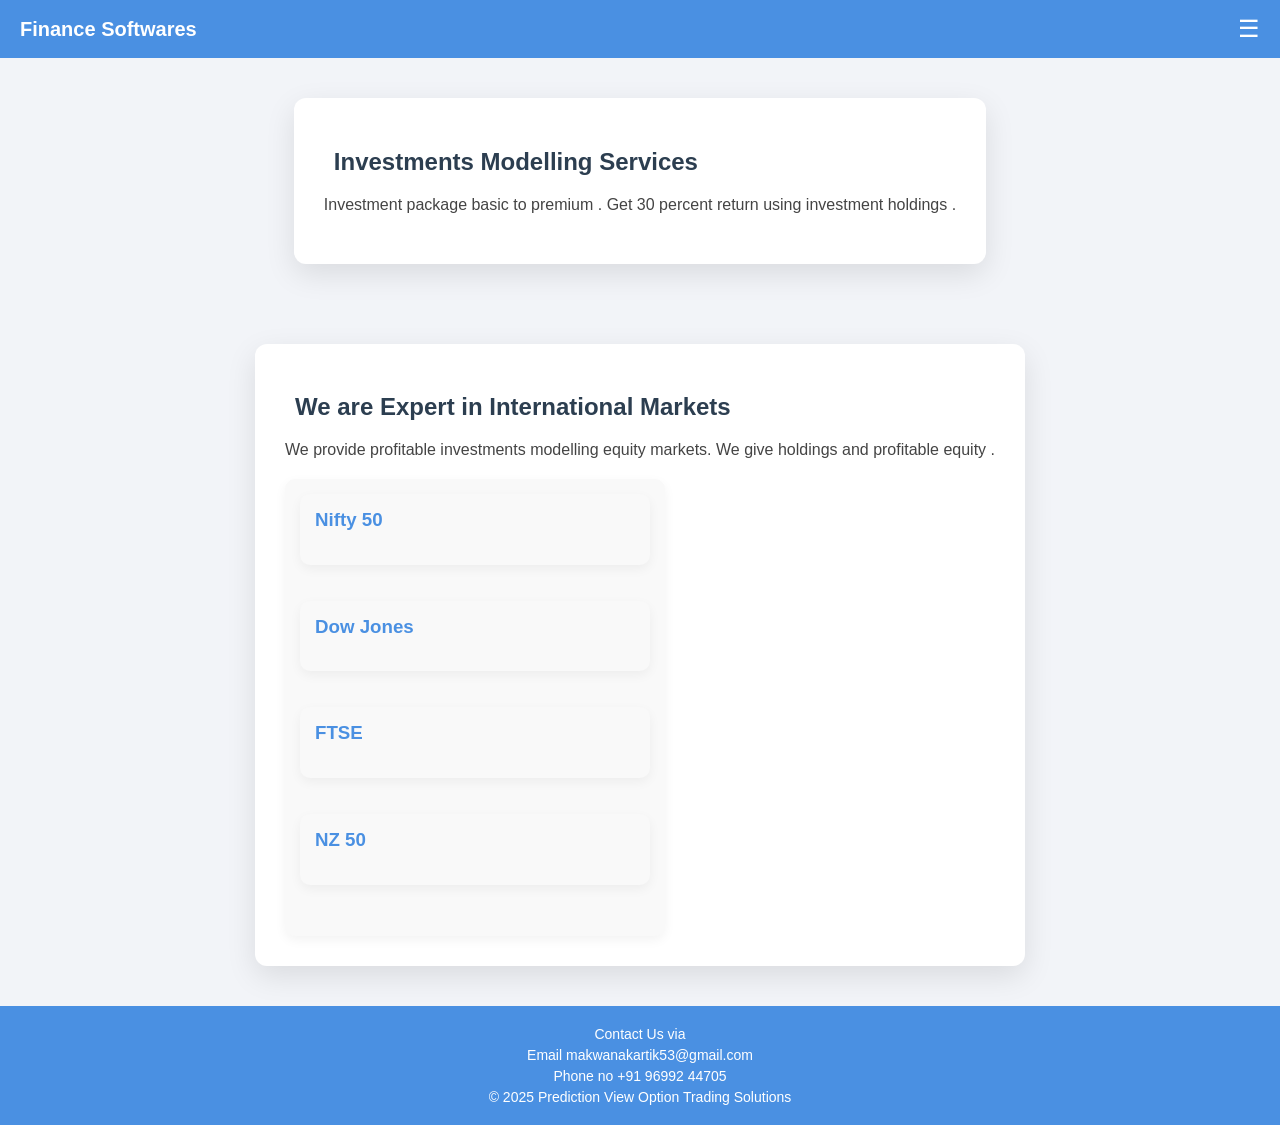
<file: international.html>
<!DOCTYPE html>
<html lang="en">
<head>
  <meta charset="UTF-8">
  <title>Option Trading Solutions</title>
  <meta name="viewport" content="width=device-width, initial-scale=1.0">
   <!-- Favicon -->
  <link rel="icon" type="image/jpeg" href="morgan_stanley_logo.jpg">
  <link rel="stylesheet" href="style.css">
  


  <style>
.projects {
  display: flex;
  flex-wrap: wrap;
  gap: 20px;
  justify-content: center;
}

.project-card {
  flex: 1 1 300px;
  max-width: 350px;
}

.advisory-card {
  background: #fff;
  padding: 20px;
  border-radius: 12px;
  box-shadow: 0 4px 12px rgba(0,0,0,0.1);
  text-align: center;
}

.advisory-card h3 {
  color: #2c3e50;
  margin-bottom: 10px;
}

.price {
  font-size: 1.2em;
  font-weight: bold;
  color: #27ae60;
}

.contact-btn {
  display: inline-block;
  margin-top: 10px;
  padding: 10px 20px;
  background: #0077cc;
  color: #fff;
  text-decoration: none;
  border-radius: 8px;
  transition: background 0.3s;
}

.contact-btn:hover {
  background: #005fa3;
}

    .demo-btn {
      display: inline-block;
      padding: 10px 20px;
      background: #0077cc;
      color: #fff;
      border-radius: 6px;
      text-decoration: none;
      transition: 0.3s;
    }
    .demo-btn:hover {
      background: #005fa3;
    }

  </style>


</head>
<body>

  <!-- Navbar -->
  <div class="navbar">
    <!-- <h1>Prediction View Option Trading Solutions</h1> -->
    <h1>Finance Softwares</h1>
    <div class="menu-icon" onclick="toggleMenu()">☰</div>
  </div>

  <!-- Sidebar Menu -->
  <div class="nav-links" id="navLinks">
    <div class="close-btn" onclick="toggleMenu()">✖</div>
    <a href="index.html" class="active">Home</a>
    <a href="products.html">Products</a>
    <a href="services.html">Services</a>

    <!--
    <a href="FutureAndOptions.html">F&O</a>     
    <a href="ResearchDevelopement.html">R&D</a>      
    <a href="Donation.html">Donate Us </a>     
    <a href="course.html">Course</a>
    <a href="carrier.html">Carrier</a>    

    -->
    <a href="about.html">About</a>

    
  </div>

  <!-- Home Content -->
  <!--
  <section>
    <h2>Welcome to Option Trading Solutions</h2> 
    
    <p>We provide advanced Software to help traders make better decisions in the derivative and equity markets. Indices Nifty, Sensex</p>
  </section>

  -->

  <!-- Home Content -->


  <section>
    <h2>Investments Modelling Services </h2> 
    <p> Investment package basic to premium . Get 30 percent return using investment holdings . </p>
  </section>


  


  <section>
    <!-- <h2>Market Index Overview</h2> -->
    <h2>We are Expert in International Markets </h2>
    <p>We provide profitable investments modelling equity markets. We give holdings and profitable equity . </p>
    <!-- <div class="projects"> -->
    <div class="project-card">

      <div class="project-card">

      <h3>Nifty 50</h3>
       
      </div><br><br>           
      
      <div class="project-card">
        <h3>Dow Jones </h3> 
      </div><br><br>

       
      <div class="project-card">

      <h3>FTSE</h3>
       
      </div><br><br>
      
      <div class="project-card">

      <h3>NZ 50</h3>
       
      </div><br><br>     


      

<!--      <a href="https://docs.google.com/forms/d/e/1FAIpQLSe7YP7--INR_bK65BbxWJ7Q6LQfwztqsHR4W23PtvfXaqxNFw/viewform?usp=dialog" class="demo-btn">Buy Package</a>  -->  

     

      <!--
      <div class="project-card">
        <h3>BANK NIFTY</h3>
        
        
      </div>
      <div class="project-card">
        <h3>FINNIFTY</h3>
        
      </div>

      -->
      
      <!--
      <div class="project-card">
        <a href="https://karthik2342323.github.io/PredictionViewOptionTradingTools/" class="demo-btn">Visit Tool</a> 
      </div>
      -->      
    </div>
  </section>
  

  

  <!-- Index Section -->

<!--

  <section>
    
    <h2>Our Software Cover All Index including commodities CALL PUT prices </h2>
    <div class="projects">
      <div class="project-card">
        <h3>NIFTY 50</h3>
        
       
      </div>
      <div class="project-card">
        <h3>SENSEX</h3>
        
        
      </div>
      <div class="project-card">
        <h3>BANK NIFTY</h3>
        
        
      </div>
      <div class="project-card">
        <h3>FINNIFTY</h3>
        
      </div>
     
    </div>
  </section>

  -->


  <!-- Advisory Section -->

<!--

<section>
  <h2>Trading Plans Overview</h2>
  <div class="projects">

    
    <div class="project-card">
      <div class="advisory-card">
        <h3>Basic Plan</h3>
        <div class="plan">
          <p>Daily buy/sell calls (Nifty & Bank Nifty)</p>
          <p class="price">₹1000 per month</p>
        </div>
        <hr>
        <p><strong>Email:</strong> makwanakartik53@gmail.com</p>
        <p><strong>WhatsApp:</strong> +91 96992 44705</p>
        <a href="mailto:advisory@optionsolutions.com" class="contact-btn">Contact Now</a>
      </div>
    </div>

     
   
    
    <div class="project-card">
      <div class="advisory-card">
        <h3>Premium Plan</h3>
        <div class="plan">
          <p>Daily buy/sell calls + detailed reports</p>
          <p class="price">₹2000 / 1 Year License</p>
        </div>
        <hr>
        <p><strong>Email:</strong> makwanakartik53@gmail.com</p>
        <p><strong>WhatsApp:</strong> +91 96992 44705</p>
        <a href="mailto:makwanakartik53@gmail.com" class="contact-btn">Contact Now</a>
      </div>
    </div>




  </div>
</section>

-->

  <!-- Footer -->
  <div class="footer">
    <p>Contact Us via </p> 
    <p>Email      makwanakartik53@gmail.com</p> 
    <p>Phone no  +91 96992 44705</p>            
    <p>© 2025 Prediction View Option Trading Solutions</p>
  </div>

  <script>
    function toggleMenu() {
      document.getElementById('navLinks').classList.toggle('show');
    }
  </script>
</body>
</html>
</file>
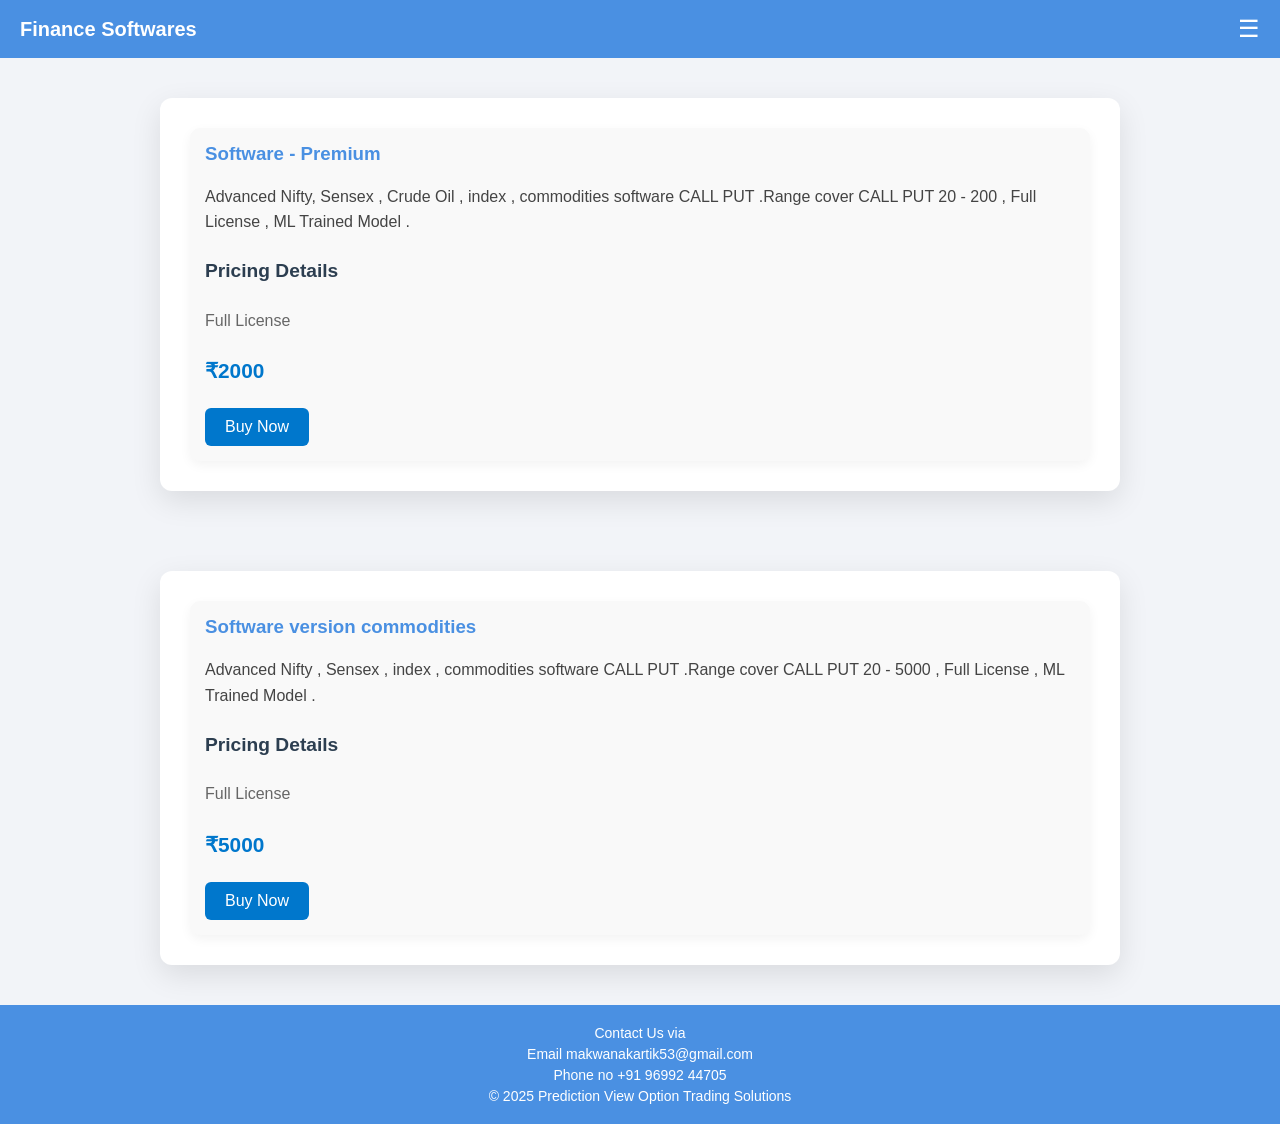
<file: products.html>
<!DOCTYPE html>
<html lang="en">
<head>
  <meta charset="UTF-8">
  <title>Products - Option Trading Solutions</title>
  <meta name="viewport" content="width=device-width, initial-scale=1.0">
  <!-- Favicon -->
  <link rel="icon" type="image/jpeg" href="morgan_stanley_logo.jpg">
  <link rel="stylesheet" href="style.css">
   <style>
    .products {
      display: grid;
      grid-template-columns: repeat(auto-fit, minmax(280px, 1fr));
      gap: 20px;
      margin: 30px;
    }
    .product-card {
      background: #fff;
      padding: 20px;
      border-radius: 10px;
      box-shadow: 0 4px 8px rgba(0,0,0,0.1);
      text-align: center;
      transition: 0.3s;
    }
    .product-card:hover {
      transform: translateY(-5px);
    }
    .product-card h3 {
      margin-bottom: 10px;
      color: #2c3e50;
    }
    .product-card p {
      color: #555;
      margin-bottom: 8px;
    }
    .price {
      font-size: 1.3em;
      font-weight: bold;
      color: #0077cc;
    }
    .price-title {
      font-size: 1.2em;
      font-weight: bold;
      color: #2c3e50;
    }

    .price-sub {
      color: #666;
      margin: 4px 0; 
     }    
    .demo-btn {
      display: inline-block;
      padding: 10px 20px;
      background: #0077cc;
      color: #fff;
      border-radius: 6px;
      text-decoration: none;
      transition: 0.3s;
    }
    .demo-btn:hover {
      background: #005fa3;
    }
  </style>

</head>
<body>

  <!-- Navbar -->
  <div class="navbar">
    <!-- <h1>Prediction View Option Trading Solutions</h1> -->
    <h1> Finance Softwares</h1>
    <div class="menu-icon" onclick="toggleMenu()">☰</div>
  </div>

  <!-- Sidebar Menu -->
  <div class="nav-links" id="navLinks">
    <div class="close-btn" onclick="toggleMenu()">✖</div>
    <a href="index.html">Home</a>
    <a href="products.html" class="active">Products</a>
    <a href="services.html">Services</a>

    <!--
    <a href="FutureAndOptions.html">F&O</a>     
    <a href="ResearchDevelopement.html">R&D</a>   
    <a href="Donation.html">Donate Us </a>            
    <a href="course.html">Course</a>    
    <a href="carrier.html">Carrier</a>  
    -->
    <a href="about.html">About</a>
  </div>

  <!-- Products Content -->

 

<!--

  <section>
    <h2>Our Trading Tools </h2>
    <div class="projects">  



  




      <div class="project-card">
        <h3>Derivative Prediction Tool - Basic Trial Edition </h3>
        <p>Nifty prediction tool CALL PUT Prediction .Range cover CALL PUT 20 - 40   , 10 Days Trial , ML Trained Model </p>

        
        <h4 class="price-title">Trial version</h4>
            
        <a href="https://karthik2342323.github.io/PredictionViewOptionTradingToolsTrial/" class="demo-btn">Try Now</a>     
        

      </div> 

      <div class="project-card">
        <h3>Derivative Prediction Tool - Basic Trial Edition Version 1.2 </h3>
        <p>Nifty Sensex prediction tool CALL PUT Prediction .Range cover CALL PUT 20 - 40   , 10 Days Trial , ML Trained Model </p>

        
        <h4 class="price-title">Trial version</h4>
            
        <a href="https://karthik2342323.github.io/PredictionViewOptionTradingToolsTrialIndex/" class="demo-btn">Try Now</a>     
        

      </div> 





 





    </div>
  </section>

-->


<!--  
  
  <section>
      <h2>Our Trading Software </h2>

    <div class="projects">



      <div class="project-card">
        <h3>Derivative Software - Trial </h3>
        <p>Nifty Sensex prediction software CALL PUT Prediction .Range cover CALL PUT 20 - 40   . ML Trained Model . Covered Index , Stock Options .  </p> 
        <a href="https://karthik2342323.github.io/PredictionViewOptionTradingToolsTrialIndexPrivate/" class="demo-btn">View Demo</a>     
        

      </div>       









 


    </div>
  </section>  

  -->


<!--
  <section>
    <h2>Our Trading Software </h2>
  
    
    <div class="projects">

      <div class="project-card">
        <h3>Software </h3>
        <p>Nifty, Sensex , Crude Oil , index , commodities software . ML Trained Model . Covered Index , Stock Options .  </p>
     
        <a href="https://financesoftwares.github.io/product" class="demo-btn">View</a>     
        

      </div>       
  
    </div>
    
  </section>  

  -->



<!--
  <section>


    <div class="projects">

      <div class="project-card">
        <h3>Derivative Software - Premium</h3  >
        <p>Advanced prediction Nifty, Sensex , Crude Oil , index , commodities  prediction tool CALL PUT  .Range cover CALL PUT 20 - 200 , Full License  , ML Trained Model . </p>
        <h4 class="price-title">Pricing Details</h4>
        <p class="price-sub">1 Year Trial </p>
        <p class="price">₹5</p> 
        <a href="https://docs.google.com/forms/d/e/1FAIpQLSd2sqYrQHj9bKkGeSl3tBD9D-b4fKcBMPcDRstMJhu1ZBHlcA/viewform?usp=sharing&ouid=112921791997481527611" class="demo-btn">Buy Now</a>  
       
      </div>



    </div>
  </section>  
  -->

  


<!--  

  <section>


    <div class="projects">

      <div class="project-card">
        <h3>Derivative Software - Premium</h3  >
        <p>Advanced prediction Nifty, Sensex , Crude Oil , index , commodities  prediction tool CALL PUT  .Range cover CALL PUT 20 - 200 , Full License  , ML Trained Model . </p>
        <h4 class="price-title">Pricing Details</h4>
        <p class="price-sub">5 Year License</p>
        <p class="price">₹25</p> 
        <a href="https://docs.google.com/forms/d/e/1FAIpQLSd2sqYrQHj9bKkGeSl3tBD9D-b4fKcBMPcDRstMJhu1ZBHlcA/viewform?usp=sharing&ouid=112921791997481527611" class="demo-btn">Buy Now</a>  
       
      </div>



    </div>
  </section>

-->  
  

  


  <section>


    <div class="projects">

      <div class="project-card">
        <h3>Software - Premium</h3  >
        <p>Advanced  Nifty, Sensex , Crude Oil , index , commodities  software CALL PUT  .Range cover CALL PUT 20 - 200 , Full License  , ML Trained Model . </p>
        <h4 class="price-title">Pricing Details</h4>
        <p class="price-sub">Full License</p>
        <p class="price">₹2000</p> 
        <a href="https://docs.google.com/forms/d/e/1FAIpQLSd2sqYrQHj9bKkGeSl3tBD9D-b4fKcBMPcDRstMJhu1ZBHlcA/viewform?usp=sharing&ouid=112921791997481527611" class="demo-btn">Buy Now</a>  
       
      </div>



    </div>
  </section>


  <section>
  <!--  <h2>Our Trading Tools</h2> -->

    <div class="projects">

      <div class="project-card">
        <h3>Software version commodities</h3>
        <p>Advanced Nifty , Sensex , index , commodities  software CALL PUT  .Range cover CALL PUT 20 - 5000 , Full License  , ML Trained Model . </p>
        <h4 class="price-title">Pricing Details</h4>
        <!-- <p class="price-sub">1 Year License</p> -->
        <p class="price-sub">Full License</p>
        <p class="price">₹5000</p> 
        <a href="https://docs.google.com/forms/d/e/1FAIpQLSd2sqYrQHj9bKkGeSl3tBD9D-b4fKcBMPcDRstMJhu1ZBHlcA/viewform?usp=sharing&ouid=112921791997481527611" class="demo-btn">Buy Now</a>  
       
      </div>



    </div>
  </section>






  <div class="footer">
    <p>Contact Us via </p> 
    <p>Email      makwanakartik53@gmail.com</p> 
    <p>Phone no  +91 96992 44705</p>            
    <p>© 2025 Prediction View Option Trading Solutions</p>
  </div>

  <script>
    function toggleMenu() {
      document.getElementById('navLinks').classList.toggle('show');
    }
  </script>
</body>
</html>
</file>
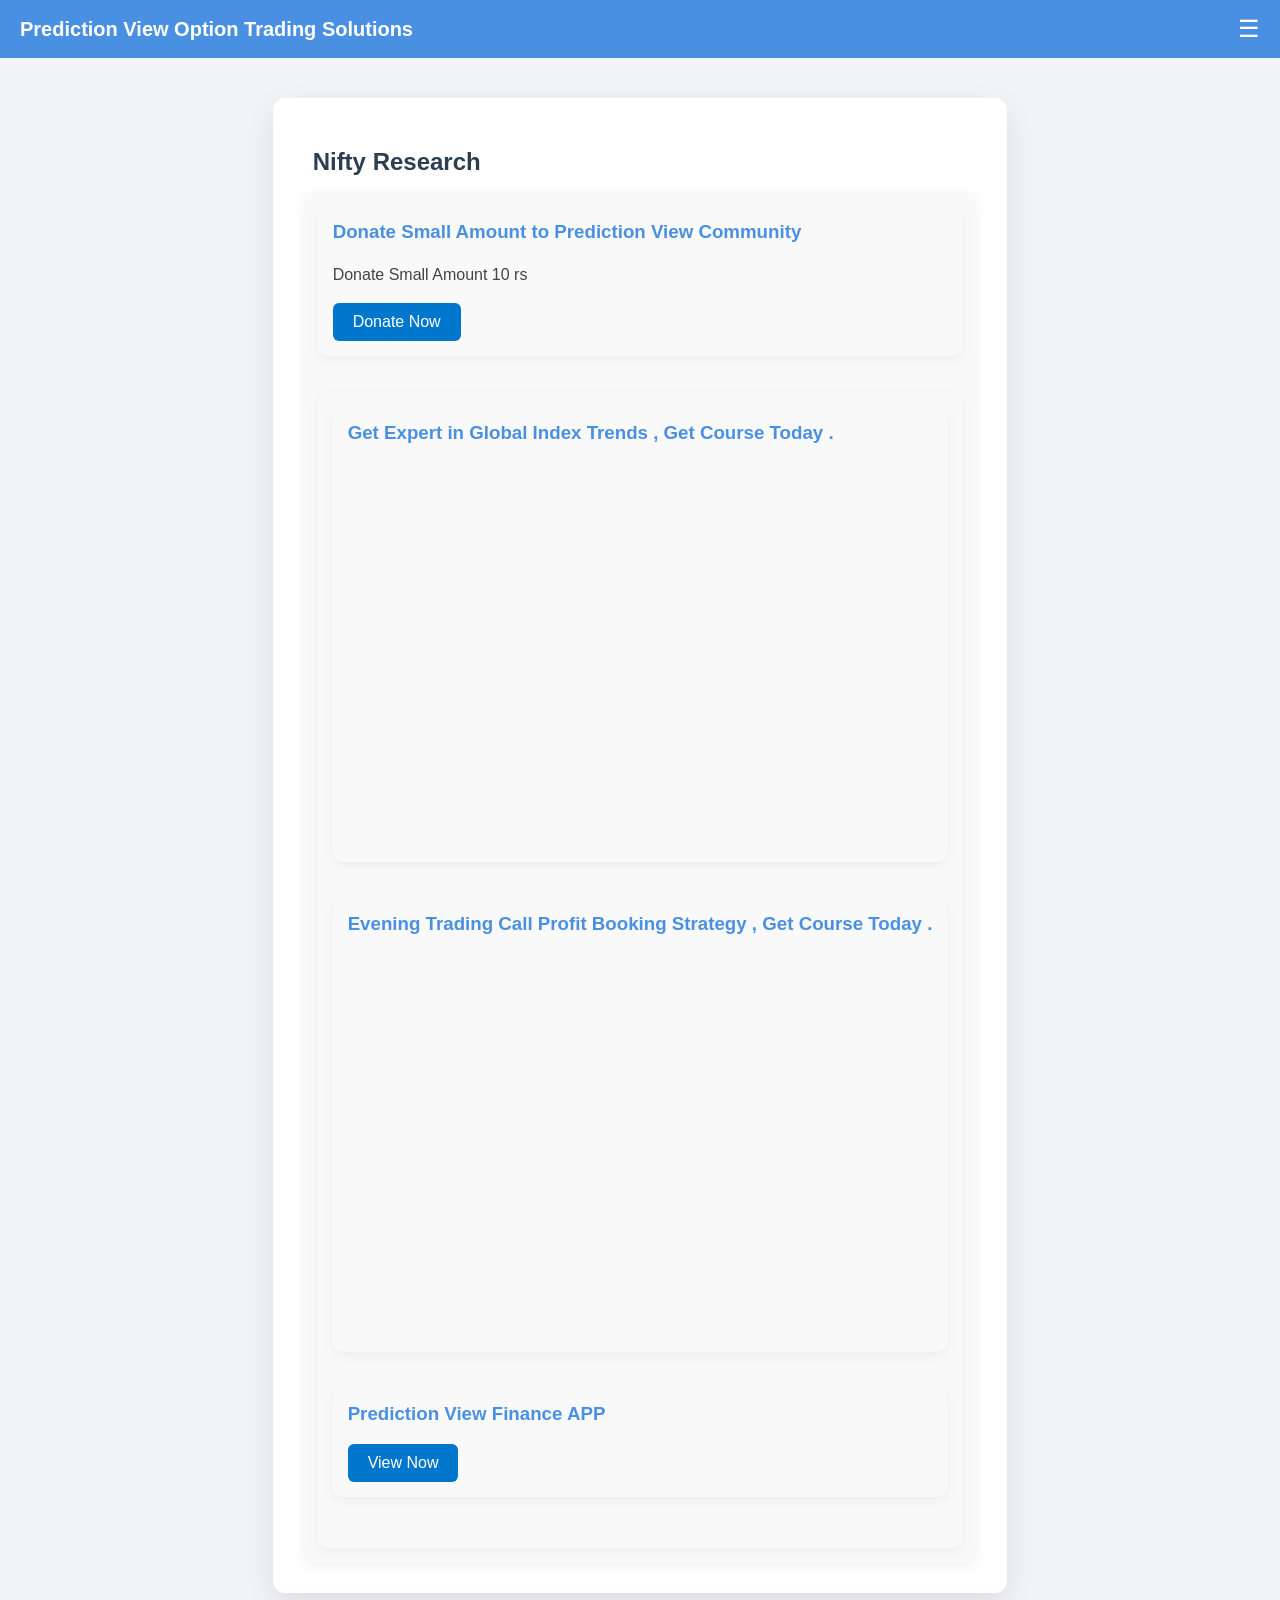
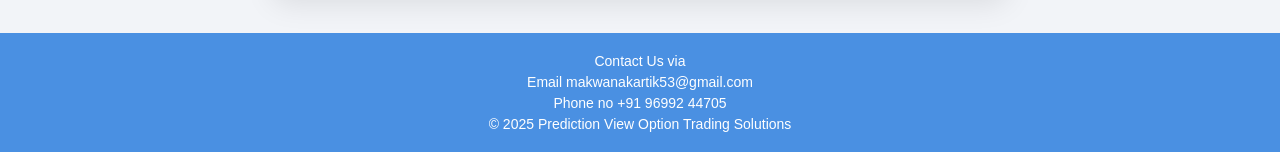
<file: ResearchDevelopement.html>
<!DOCTYPE html>
<html lang="en">
<head>
  <meta charset="UTF-8">
  <title>Research - Option Trading Solutions</title>
  <meta name="viewport" content="width=device-width, initial-scale=1.0">
  <link rel="stylesheet" href="style.css">
     <style>
    .products {
      display: grid;
      grid-template-columns: repeat(auto-fit, minmax(280px, 1fr));
      gap: 20px;
      margin: 30px;
    }
    .product-card {
      background: #fff;
      padding: 20px;
      border-radius: 10px;
      box-shadow: 0 4px 8px rgba(0,0,0,0.1);
      text-align: center;
      transition: 0.3s;
    }
    .product-card:hover {
      transform: translateY(-5px);
    }
    .product-card h3 {
      margin-bottom: 10px;
      color: #2c3e50;
    }
    .product-card p {
      color: #555;
      margin-bottom: 8px;
    }
    .price {
      font-size: 1.2em;
      font-weight: bold;
      color: #0077cc;
    }
    .price-title {
      font-size: 1.1em;
      font-weight: bold;
      color: #2c3e50;
    }

    .price-sub {
      color: #666;
      margin: 4px 0; 
     }    
    .demo-btn {
      display: inline-block;
      padding: 10px 20px;
      background: #0077cc;
      color: #fff;
      border-radius: 6px;
      text-decoration: none;
      transition: 0.3s;
    }
    .demo-btn:hover {
      background: #005fa3;
    }
  </style>
</head>
<body>

  <!-- Navbar -->
  <div class="navbar">
    <h1>Prediction View Option Trading Solutions</h1>
    <div class="menu-icon" onclick="toggleMenu()">☰</div>
  </div>

  <!-- Sidebar Menu -->
  <div class="nav-links" id="navLinks">
    <div class="close-btn" onclick="toggleMenu()">✖</div>
    <a href="index.html">Home</a>
    <a href="products.html">Products</a>
    <a href="services.html">Services</a>
    <a href="FutureAndOptions.html">F&O</a>   
    <a href="ResearchDevelopement.html" class="active">R&D</a> 
    <a href="Donation.html">Donate Us </a>                
    <a href="course.html">Course</a>
    <a href="carrier.html">Carrier</a>        
    <a href="about.html">About</a>
  </div>

  <!-- Services Content -->
  <section>
    <h2>Nifty Research</h2>
    <div class="projects">

      <div class="project-card">



 

      <!--   

      <div class="project-card">
        <h3>Nifty Research for Small Trader 10,000 rs to 20,000 rs</h3>
        <p>Option Selection Range Call . </p>
        <p>Nifty Select Range 55 to 57  </p>
        <p>Nifty Rise in Price Moment 59 , 62 , 65 </p>
        <p>Nifty Decline in Price Moment 53 , 50 , 47 </p> <br>

        <p>Option Selection Range Put . </p>
        <p>Nifty Select Range 50 to 54  </p>
        <p>Nifty Rise in Price Moment 56 , 58  </p>
        <p>Nifty Decline in Price Moment 48 , 46  </p>
               
      </div><br><br>


      <div class="project-card">
        <h3>Nifty Research for Mid Trader 100,000 rs to 200,000 rs</h3>
        <p>Option Selection Range Call . </p>
        <p>Nifty Select Range  90 , 96   </p>
        <p>Nifty Rise in Price Moment 100 , 104 , 108 </p>
        <p>Nifty Decline in Price Moment 84 , 78  </p> <br>

        <p>Option Selection Range Put . </p>
        <p>Nifty Select Range 80 to 84 upto 88  </p>
        <p>Nifty Rise in Price Moment 92 , 96   </p>
        <p>Nifty Decline in Price Moment 76 , 72 upto 70   </p>



                
      </div><br><br>

      -->


      <!--
      <div class="project-card">

        
        <h3>Apply Profit Booking </h3>



      <p>
        <iframe height="360" src="https://www.youtube.com/embed/J3f41ZNzAs0?si=qsUzINNMoKt-Nf4v" title="YouTube video player" frameborder="0" allow="accelerometer; autoplay; clipboard-write; encrypted-media; gyroscope; picture-in-picture; web-share" referrerpolicy="strict-origin-when-cross-origin" allowfullscreen></iframe>
      </p>

               
      </div><br><br>

    -->
        
      <div class="project-card">
        <h3>Donate Small Amount to Prediction View Community </h3>
        <p>Donate Small Amount 10 rs </p>
        <a href="https://docs.google.com/forms/d/e/1FAIpQLSdx-mjp5tpJDkv6SiXwhYn00NaeRZxpmRSLuh-W1Jt2ups6Cw/viewform?usp=header" class="demo-btn">Donate Now</a>     

      </div><br><br>        

    

      <div class="project-card">        

      <div class="project-card">

        
        <h3>Get Expert in Global Index Trends , Get Course Today . </h3>



      <p>
        <iframe  height="360" src="https://www.youtube.com/embed/5LCufBqvvDE?si=CtfCppvkeJ_UHzmZ" title="YouTube video player" frameborder="0" allow="accelerometer; autoplay; clipboard-write; encrypted-media; gyroscope; picture-in-picture; web-share" referrerpolicy="strict-origin-when-cross-origin" allowfullscreen></iframe>
      </p>



               
      </div><br><br>      

      <div class="project-card">

        
        <h3>Evening Trading Call Profit Booking Strategy , Get Course Today . </h3>



      <p>
        <iframe height="360" src="https://www.youtube.com/embed/X65DDRln4U4?si=Pp8Pny8qzM68VV5O" title="YouTube video player" frameborder="0" allow="accelerometer; autoplay; clipboard-write; encrypted-media; gyroscope; picture-in-picture; web-share" referrerpolicy="strict-origin-when-cross-origin" allowfullscreen></iframe>
      </p>



               
      </div><br><br>    

      <div class="project-card">
        <h3>Prediction View Finance APP </h3>
        <a href="https://www.youtube.com/shorts/c1qbtmTkmhQ" class="demo-btn">View Now</a>     

    </div><br><br> 

    





<!--

      <div class="project-card">
        <h3>If U think its helpful consider donation 50 rs . Small amount help us to continue our research </h3>
        <img src="paytm.jpeg?text=NIFTY+50+Chart" alt="Nifty 50 Chart" style="width:100%; border-radius:8px;">
      </div><br><br>    

-->        

<!--

      <div class="project-card">
        <h3>Stock Advisory  </h3>
        <p> Stock Long term holding Equity Return rewards . We are expert in Equity research and return will be good for long term holdings . </p>
        <h4 class="price-title">Pricing Details</h4>
        <p class="price">₹1000 Per Month</p> 
        <a href="https://docs.google.com/forms/d/e/1FAIpQLSeeOWSz63quatq0Vg6mBkhGB4gMI2aqQMkzhVTXB9J0sji0nA/viewform?usp=header" class="demo-btn">Buy Now</a>                     
      </div><br><br>

-->

    </div>
  </section>

  <div class="footer">
    <p>Contact Us via </p> 
    <p>Email      makwanakartik53@gmail.com</p> 
    <p>Phone no  +91 96992 44705</p>            
    <p>© 2025 Prediction View Option Trading Solutions</p>
  </div>

  <script>
    function toggleMenu() {
      document.getElementById('navLinks').classList.toggle('show');
    }
  </script>
</body>
</html>
</file>
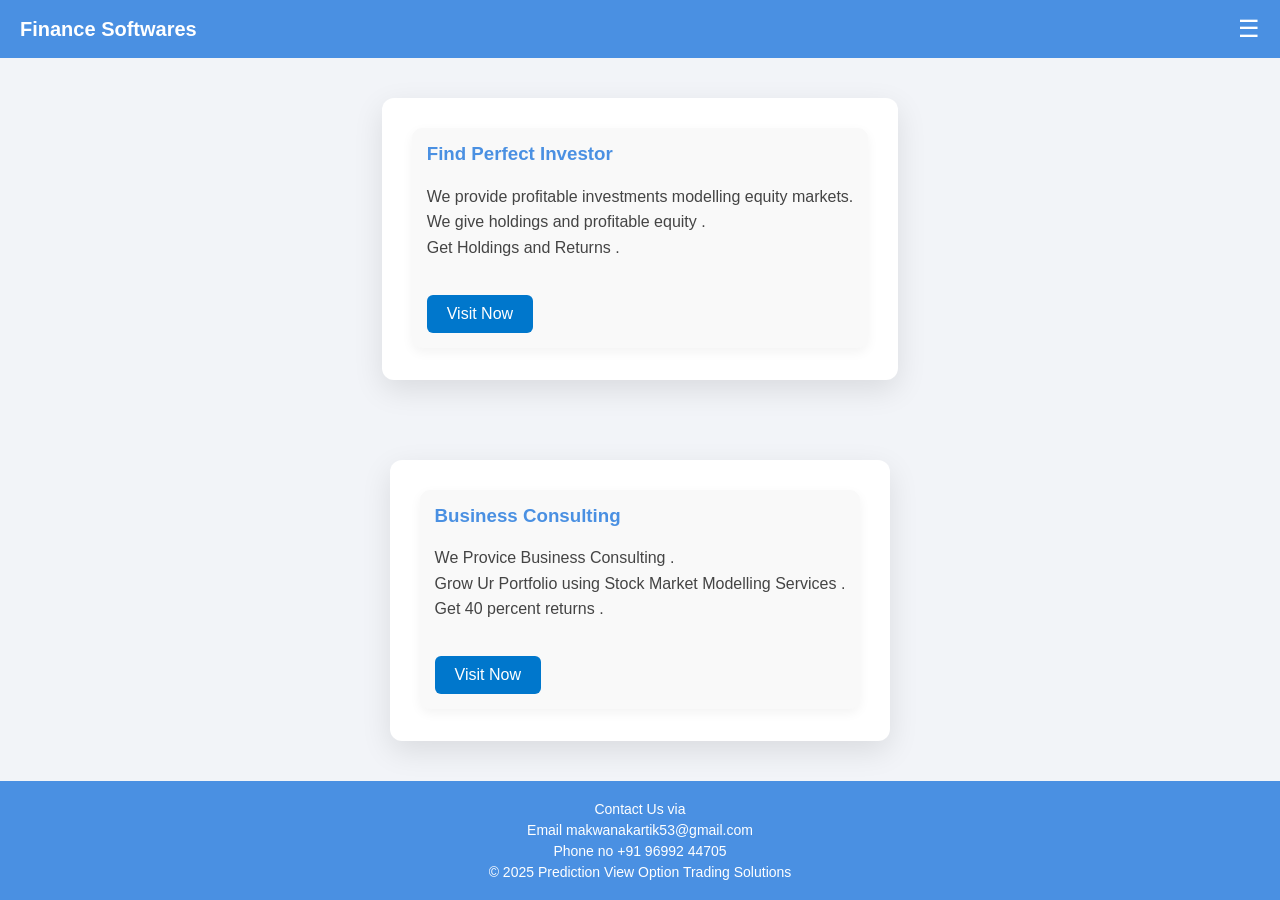
<file: services.html>
<!DOCTYPE html>
<html lang="en">
<head>
  <meta charset="UTF-8">
  <title>Services - Option Trading Solutions</title>
  <meta name="viewport" content="width=device-width, initial-scale=1.0">
  <!-- Favicon -->
  <link rel="icon" type="image/jpeg" href="morgan_stanley_logo.jpg">
  <link rel="stylesheet" href="style.css">
   <style>
    .products {
      display: grid;
      grid-template-columns: repeat(auto-fit, minmax(280px, 1fr));
      gap: 20px;
      margin: 30px;
    }
    .product-card {
      background: #fff;
      padding: 20px;
      border-radius: 10px;
      box-shadow: 0 4px 8px rgba(0,0,0,0.1);
      text-align: center;
      transition: 0.3s;
    }
    .product-card:hover {
      transform: translateY(-5px);
    }
    .product-card h3 {
      margin-bottom: 10px;
      color: #2c3e50;
    }
    .product-card p {
      color: #555;
      margin-bottom: 8px;
    }
    .price {
      font-size: 1.3em;
      font-weight: bold;
      color: #0077cc;
    }
    .price-title {
      font-size: 1.2em;
      font-weight: bold;
      color: #2c3e50;
    }

    .price-sub {
      color: #666;
      margin: 4px 0; 
     }    
    .demo-btn {
      display: inline-block;
      padding: 10px 20px;
      background: #0077cc;
      color: #fff;
      border-radius: 6px;
      text-decoration: none;
      transition: 0.3s;
    }
    .demo-btn:hover {
      background: #005fa3;
    }
  </style>
</head>
<body>

  <!-- Navbar -->
  <div class="navbar">
    <!-- <h1>Prediction View Option Trading Solutions</h1> -->
    <h1> Finance Softwares</h1>
    <div class="menu-icon" onclick="toggleMenu()">☰</div>
  </div>

  <!-- Sidebar Menu -->
  <div class="nav-links" id="navLinks">
    <div class="close-btn" onclick="toggleMenu()">✖</div>
    <a href="index.html">Home</a>
    <a href="products.html">Products</a>
    <a href="services.html" class="active">Services</a>

    <!--
    <a href="FutureAndOptions.html">F&O</a>       
    <a href="ResearchDevelopement.html">R&D</a>   
    <a href="Donation.html">Donate Us </a>           
    <a href="course.html">Course</a>
    <a href="carrier.html">Carrier</a>     
    -->
    <a href="about.html">About</a>
  </div>



  <section>


    <div class="projects">

      <div class="project-card">
        <h3>Find Perfect Investor </h3  >
    <p>We provide profitable investments modelling equity markets.     <br> We give holdings and profitable equity . <br>   Get Holdings and Returns  .  </p><br>

        <a href="https://financesoftwares.github.io/clients/" class="demo-btn">Visit Now</a>       



   </div>
  





    <!-- <div class="projects"> -->
   
  



  </section>




  <section>


    <div class="projects">

      <div class="project-card">
        <h3> Business Consulting    </h3  >
    <p>We Provice Business Consulting .<br> Grow Ur Portfolio using Stock Market Modelling Services .  <br >Get 40 percent returns    .  </p><br>

    <a href="https://docs.google.com/forms/d/e/1FAIpQLScV1w9VgpBa2LvpOiYz8Z8eO6soRsRDRDOMqvwzMmhOz9LfPA/viewform?usp=publish-editor" class="demo-btn">Visit Now</a>



   </div>
  





    <!-- <div class="projects"> -->
   
  



  </section>





  <div class="footer">
    <p>Contact Us via </p> 
    <p>Email      makwanakartik53@gmail.com</p> 
    <p>Phone no  +91 96992 44705</p>            
    <p>© 2025 Prediction View Option Trading Solutions</p>
  </div>

  <script>
    function toggleMenu() {
      document.getElementById('navLinks').classList.toggle('show');
    }
  </script>
</body>
</html>
</file>
<file: style.css>
/* Reset */
body {
  font-family: 'Segoe UI', sans-serif;
  background: #f2f4f8;
  margin: 0;
  padding: 0;

  /* ✅ Flex layout to push footer down */
  display: flex;
  flex-direction: column;
  min-height: 100vh;
}

/* Navbar */
.navbar {
  background-color: #4A90E2;
  color: white;
  display: flex;
  justify-content: space-between;
  align-items: center;
  padding: 15px 20px;
  width: 100%;
  box-sizing: border-box;
  position: sticky;
  top: 0;
  z-index: 1000;
}

.navbar h1 {
  margin: 0;
  font-size: 20px;
}

.menu-icon {
  font-size: 24px;
  cursor: pointer;
}

/* Sidebar Navigation */
.nav-links {
  position: fixed;
  top: 0;
  right: -260px;
  width: 250px;
  height: 100%;
  background-color: #4A90E2;
  display: flex;
  flex-direction: column;
  padding-top: 60px;
  transition: right 0.3s ease-in-out;
  z-index: 999;
}

.nav-links.show {
  right: 0;
}

.nav-links a {
  color: white;
  padding: 15px 20px;
  text-decoration: none;
  font-size: 18px;
  border-bottom: 1px solid rgba(255,255,255,0.2);
}

.nav-links a:hover,
.nav-links a.active {
  background-color: rgba(255,255,255,0.2);
}

.close-btn {
  position: absolute;
  top: 10px;
  right: 15px;
  font-size: 22px;
  cursor: pointer;
  color: white;
}

/* Section Layout */
section {
  max-width: 900px;
  margin: 40px auto;
  padding: 30px;
  background: white;
  border-radius: 12px;
  box-shadow: 0 10px 30px rgba(0,0,0,0.1);

  /* ✅ Let content grow and push footer */
  flex: 1;
}

section h2 {
  
  /*

  Default Color

  */

  /*  
  color: #333;

  */
  color: #2C3E50; 

  
/*
  color: #4A90E2;
*/



  



  font-size: 24px;
  margin-bottom: 15px;
  
  /*
  border-left: 5px solid #4A90E2;
  */
  
  padding-left: 10px;


}

section p {
  font-size: 16px;
  color: #444;
  line-height: 1.6;
}


section iframe {
  font-size: 16px;
  color: #444;
  line-height: 1.6;
}




/* Card Grid (Products & Services) */
.projects {
  display: grid;
  grid-template-columns: repeat(auto-fit, minmax(250px, 1fr));
  gap: 20px;
}

.project-card {
  background: #f9f9f9;
  padding: 15px;
  border-radius: 10px;
  box-shadow: 0 4px 12px rgba(0,0,0,0.05);
}

.project-card h3 {
  margin-top: 0;
  color: #4A90E2;
}

/* Footer */
.footer {
  background-color: #4A90E2;
  color: white;
  text-align: center;
  padding: 15px;
  margin-top: auto; /* ✅ Always stick to bottom */
}

.footer p {
  margin: 5px 0;
  font-size: 14px;
}

/* Responsive */
@media (max-width: 600px) {
  section {
    padding: 20px;
  }
  
  .navbar h1 {
    font-size: 18px;
  }
  
  .nav-links a {
    font-size: 16px;
  }
}
</file>
